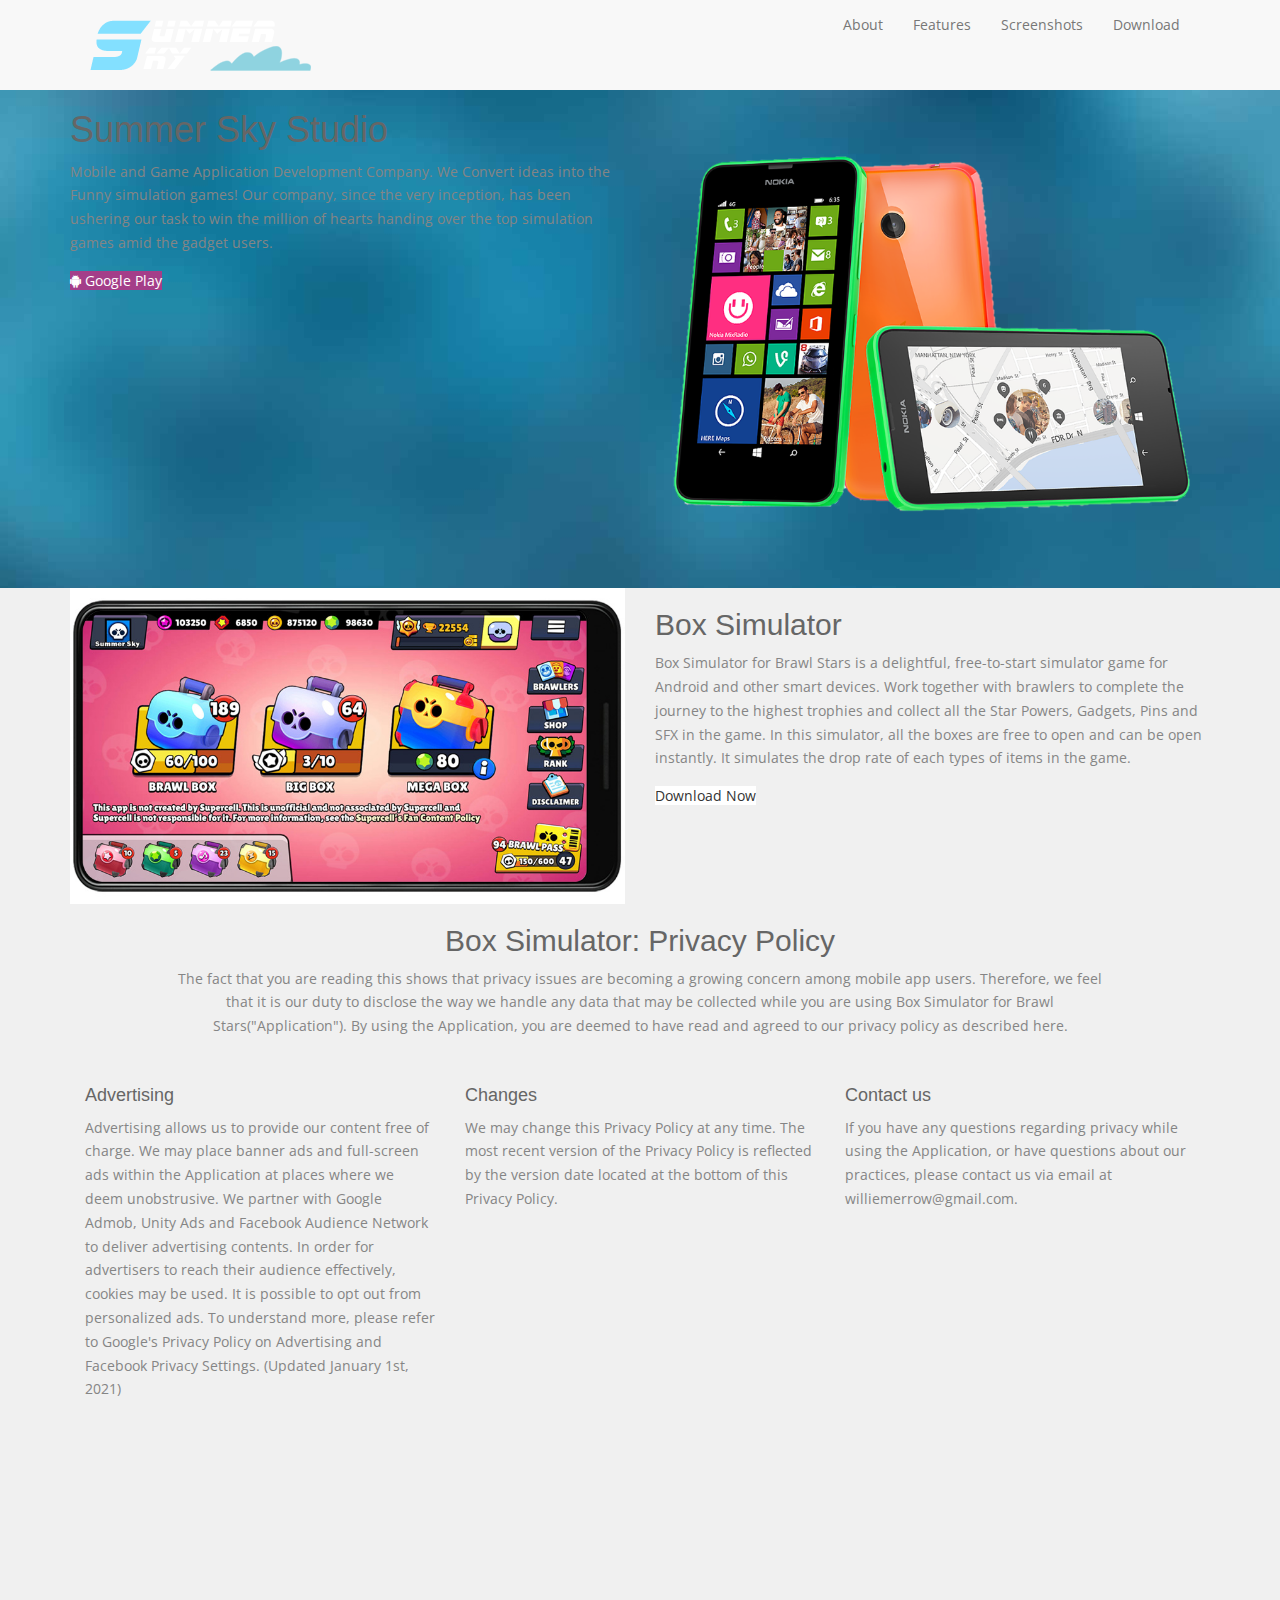
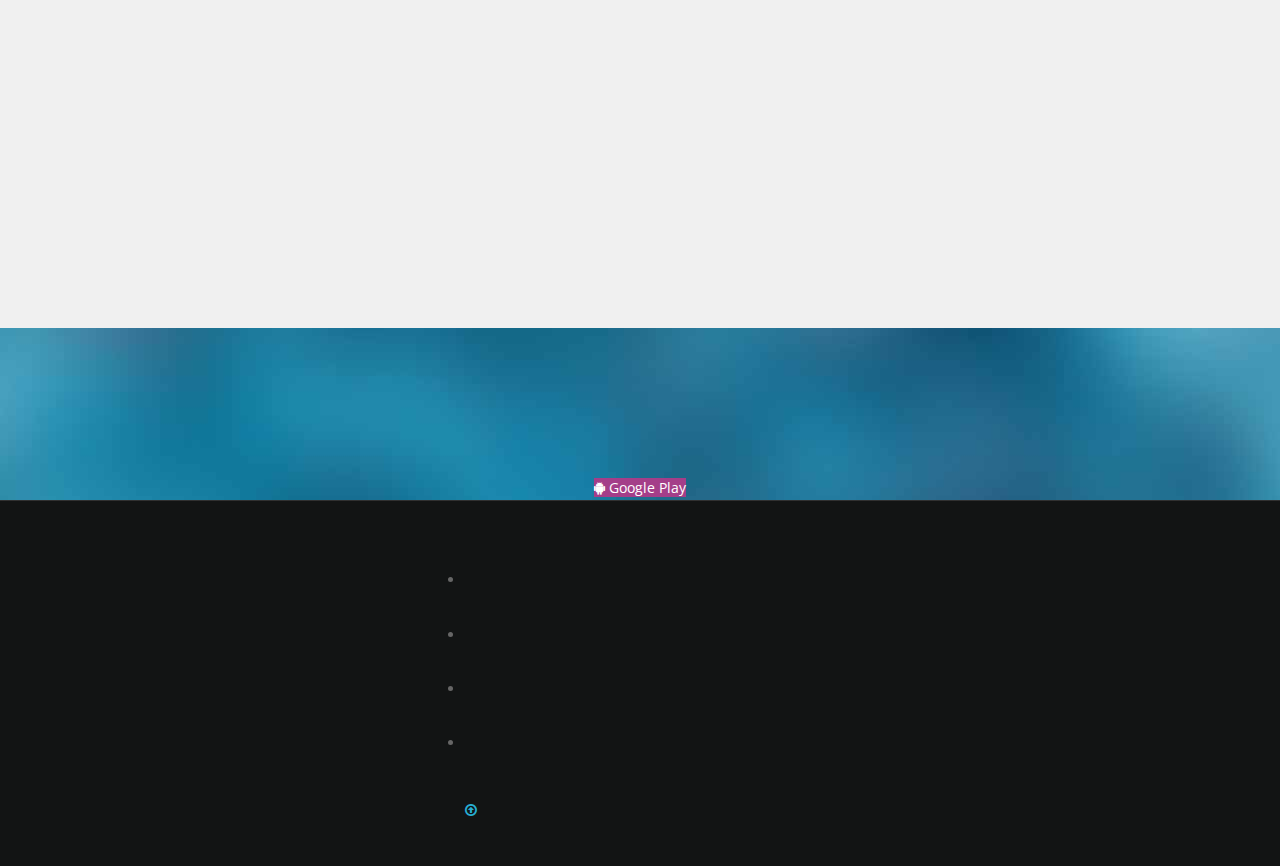
<file: index.html>
<!DOCTYPE html>
<html>
<head>
 
<title>Summer Sky Studio</title>
<meta name="viewport" content="width=device-width, initial-scale=1, maximum-scale=1, user-scalable=no">

<!-- CSS Files -->
<link href="css/bootstrap.min.css" rel="stylesheet" media="screen">
<link href="css/font-awesome.min.css" rel="stylesheet">
<link href="fonts/icon-7-stroke/css/pe-icon-7-stroke.css" rel="stylesheet">
<link href="css/animate.css" rel="stylesheet" media="screen">
<link href="css/owl.theme.css" rel="stylesheet">
<link href="css/owl.carousel.css" rel="stylesheet">
 
<link href="css/styles.css" rel="stylesheet" media="screen">    

<!-- Google Fonts --> 
<link href='http://fonts.googleapis.com/css?family=Open+Sans:400,300,600,700' rel='stylesheet' type='text/css'>
<link href='http://fonts.googleapis.com/css?family=Alegreya+Sans:100,300,400,700' rel='stylesheet' type='text/css'>


<!-- Font Awesome -->
<link href="http://maxcdn.bootstrapcdn.com/font-awesome/4.2.0/css/font-awesome.min.css" rel="stylesheet"> 
</head>
  
<body data-spy="scroll" data-target="#navbar-scroll">
 
 <div id="top"></div>

<!-- NAVIGATION -->
<div id="menu">
	<nav class="navbar-wrapper navbar-default" role="navigation">
		<div class="container">
			  <div class="navbar-header">
				<button type="button" class="navbar-toggle" data-toggle="collapse" data-target=".navbar-themers">
				  <span class="sr-only">Toggle navigation</span>
				  <span class="icon-bar"></span>
				  <span class="icon-bar"></span>
				  <span class="icon-bar"></span>
				</button>
				<a class="navbar-brand site-name" href="#top"><img src="images/logo.png" alt="logo"></a>
			  </div>
	 
			  <div id="navbar-scroll" class="collapse navbar-collapse navbar-themers navbar-right">
				<ul class="nav navbar-nav">
					<li><a href="#intro">About</a></li>
					<li><a href="#feature">Features</a></li>
					<li><a href="#screenshot">Screenshots</a></li>
					<li><a href="#download">Download</a></li>
				</ul>
			  </div>
		</div>
	</nav>
</div>
 
<div class="fullscreen landing parallax banner" style="background-image:url('images/bg.jpg');" data-img-width="2000" data-img-height="1325" data-diff="100">
	
	<div class="overlay">
		<div class="container">
			<div class="row">
				
				
				
				<div class="col-md-6">
				 
						<h1 class="wow fadeInLeft">
						Summer Sky Studio 
						</h1>
 
					<div class="landing-text wow fadeInLeft">
						<p>Mobile and Game Application Development Company. We Convert ideas into the Funny simulation games! Our company, since the very inception, has been ushering our task to win the million of hearts handing over the top simulation games amid the gadget users.</p>
					</div>				  

					<!-- header button -->
					<div class="head-btn wow fadeInLeft">
						<a href="https://play.google.com/store/apps/developer?id=SummerSky+Studio" class="btn-primary play-market">
						<i class="fa fa-android"></i> <span> Google Play</span>
						</a>
					</div>
	
					 				

				</div> 
				
				<!-- phone image -->
				<div class="col-md-6">
				<img src="images/header-phone.png" alt="phone" class="header-phone img-responsive wow fadeInRight">
				</div>
			</div>
		</div> 
	</div> 
</div>
   
<!-- intro section -->
<div id="intro">
		<div class="container">
		<div class="row">
	
	<!-- feature image -->
			<div class="col-md-6 feature-2-pic wow fadeInLeft">
				<img src="images/feature2-image.jpg" alt="image" class="img-responsive">
			</div>	
			
			<!-- feature content -->
			<div class="col-md-6 wow fadeInRight">
				<h2>Box Simulator</h2>
				<p>Box Simulator for Brawl Stars is a delightful, free-to-start simulator game for Android and other smart devices. Work together with brawlers to complete the journey to the highest trophies and collect all the Star Powers, Gadgets, Pins and SFX in the game. In this simulator, all the boxes are free to open and can be open instantly. It simulates the drop rate of each types of items in the game.
				</p>

					<div class="btn-section"><a href="#download" class="btn-default">Download Now</a></div>
		
			</div>
			 			  
		</div>			  
  
	</div>
</div>

<!-- feature section -->
<div id="feature">
	<div class="container">
		<div class="row">
			<div class="col-md-10 col-md-offset-1 col-sm-12 text-center feature-title">

			<!-- feature title -->
				<h2>Box Simulator: Privacy Policy</h2>
				<p>The fact that you are reading this shows that privacy issues are becoming a growing concern among mobile app users. Therefore, we feel that it is our duty to disclose the way we handle any data that may be collected while you are using Box Simulator for Brawl Stars("Application"). By using the Application, you are deemed to have read and agreed to our privacy policy as described here.</p>
			</div>
		</div>
		<div class="row row-feat">
			
			<div class="col-md-12">

				<!-- feature 1 -->
				<div class="col-sm-4 feat-list">
					<i class="fa fa-paint-brush wow fadeInUp"></i>
					<div class="inner">
						<h4>Advertising</h4>
						<p>Advertising allows us to provide our content free of charge. We may place banner ads and full-screen ads within the Application at places where we deem unobstrusive. We partner with Google Admob, Unity Ads and Facebook Audience Network to deliver advertising contents. In order for advertisers to reach their audience effectively, cookies may be used. It is possible to opt out from personalized ads. To understand more, please refer to Google's Privacy Policy on Advertising and Facebook Privacy Settings. (Updated January 1st, 2021)
						</p>
					</div>
				</div>
			
				<!-- feature 2 -->
				<div class="col-sm-4 feat-list">
					<i class="fas fa-envelope-square" data-wow-delay="0.2s"></i>
					<div class="inner">
						<h4>Changes</h4>
						<p>We may change this Privacy Policy at any time. The most recent version of the Privacy Policy is reflected by the version date located at the bottom of this Privacy Policy.</p>
					</div>
				</div>
			
				<!-- feature 3 -->
				<div class="col-sm-4 feat-list"> 
					<i class="fa fa-recycle wow fadeInUp" data-wow-delay="0.4s"></i>
					<div class="inner">
						<h4>Contact us</h4>
						<p>If you have any questions regarding privacy while using the Application, or have questions about our practices, please contact us via email at williemerrow@gmail.com.</p>
					</div>
				</div>
			
				
			</div>
		</div>
	</div>
</div>
<section id="features">
        <div class="container">
            <div class="row">
                <div class="col-md-6 col-sm-6 wow fadeInRight animated" data-wow-delay=".8s" style="visibility: visible; animation-delay: 0.8s; -webkit-animation-delay: 0.8s; animation-name: fadeInRight; -webkit-animation-name: fadeInRight;">
                    <h2 class="title">Our Focused on Feature</h2>

                    <div class="feature-item">

                        <div class="media">
                            <div class="pull-left icon" href="#">
                                <i class="fa fa-paint-brush"></i>
                            </div>
                            <div class="media-body">
                                <h4 class="media-heading">Reliable and Secure Platform</h4>
                                <p>Lorem ipsum dolor sit amet, consectetur adipisici ad minim veniam, quis nostrud exercitation ullamco laboris nisi ut aliquip ex ea com</p>
                            </div>
                        </div>
                    </div>

                    <div class="feature-item">

                        <div class="media">
                            <div class="pull-left icon" href="#">
                                <i class="fa fa-rss"></i>
                            </div>
                            <div class="media-body">
                                <h4 class="media-heading">Everything is perfectly orgainized</h4>
                                <p>Aipisicing elit, sed do eiusmod tempor incididunt ut labore et dolore magna aliqua. Ut enim ad minim veniam, quis nostrud exercitation ullamco laboris nisi</p>
                            </div>
                        </div>
                    </div>

                    <div class="feature-item">

                        <div class="media">
                            <div class="pull-left icon" href="#">
                                <i class="fa fa-recycle"></i>
                            </div>
                            <div class="media-body">
                                <h4 class="media-heading">Rapid customer support</h4>
                                <p>Lorem ipsum dolor sit amet, consectetur adipisicing elit, sed do eiusmod tempor incididunt ut labore et dolore magna aliqua. Ut enim ad</p>
                            </div>
                        </div>
                    </div>
                </div>
                <div class="col-md-6 col-sm-6 wow fadeInLeft animated" data-wow-delay=".8s" style="visibility: visible; animation-delay: 0.8s; -webkit-animation-delay: 0.8s; animation-name: fadeInLeft; -webkit-animation-name: fadeInLeft;">
                    <div class="block">
                        <img class="img-responsive" src="images/featured-app.png" alt="">
                    </div>
                </div>
            </div>
        </div>
    </section> 

<!-- screenshot section -->
<div id="screenshot">
	<div class="container">
		<div class="text-center">
			<h2 class="wow fadeInLeft">Screenshots</h2>
			<div class="title-line wow fadeInRight"></div>
		</div>
		<div class="row screenshots">
			
			<div id="screenshots" class="owl-carousel">

				<!-- screenshot images -->
				<div class="screen wow fadeInUp">
					<a href="images/img1.jpg" data-toggle="lightbox"><img src="images/img1.jpg" alt="Screenshot"></a>
				</div>
				
				<div class="screen wow fadeInUp" data-wow-delay="0.1s">
					<a href="images/img2.jpg" data-toggle="lightbox"><img src="images/img2.jpg" alt="Screenshot"></a>
				</div>
				
				<div class="screen wow fadeInUp" data-wow-delay="0.2s">
					<a href="images/img3.jpg" data-toggle="lightbox"><img src="images/img3.jpg" alt="Screenshot"></a>
				</div>
				
				<div class="screen wow fadeInUp" data-wow-delay="0.3s">
					<a href="images/img4.jpg" data-toggle="lightbox"><img src="images/img4.jpg" alt="Screenshot"></a>
				</div>
				
				<div class="screen wow fadeInUp" data-wow-delay="0.4s">
					<a href="images/img5.jpg" data-toggle="lightbox"><img src="images/img5.jpg" alt="Screenshot"></a>
				</div>
				
				<div class="screen wow fadeInUp" data-wow-delay="0.5s">
					<a href="images/img6.jpg" data-toggle="lightbox"><img src="images/img6.jpg" alt="Screenshot"></a>
				</div>			
				
				<div class="screen wow fadeInUp" data-wow-delay="0.6s">
					<a href="images/img7.jpg" data-toggle="lightbox"><img src="images/img7.jpg" alt="Screenshot"></a>
				</div>

				<div class="screen wow fadeInUp" data-wow-delay="0.7s">
					<a href="images/img8.jpg" data-toggle="lightbox"><img src="images/img8.jpg" alt="Screenshot"></a>
				</div>
			</div>
		</div>
	</div>
</div>

<!-- download section -->
<div id="download">
	<div class="action fullscreen parallax" style="background-image:url('images/bg.jpg');" data-img-width="2000" data-img-height="1334" data-diff="100">
		<div class="overlay downloadSection">
			<div class="container">
				<div class="row">
					<div class="col-md-8 col-md-offset-2 col-sm-12 text-center">
						<h2 class="wow fadeInLeft">Get Your free Download of Juke App today!</h2>
						<p class="download-text wow fadeInRight">Lorem Ipsum is simply dummy text of the printing and typesetting industry. Lorem Ipsum has been the industry's standard dummy text ever since the 1500s, when an unknown printer took a galley of type dummy text of the printing and typesetting industry and scrambled.</p>
						<div class="btn-section">
						
						<a href="https://play.google.com/store/apps/developer?id=SummerSky+Studio" class="btn-primary play-market">
						<i class="fa fa-android"></i> <span> Google Play</span>
						</a>
						
						</div>
					</div>					
				</div>
			</div>
		</div>
	</div>
</div>
  
<!-- footer -->
<footer id="footer">
	<div class="container">
		<div class="col-sm-4 col-sm-offset-4">
			<!-- social links -->
				<div class="social text-center">
					<ul>
						<li><a class="wow fadeInUp" href="https://twitter.com/"><i class="fa fa-twitter"></i></a></li>
						<li><a class="wow fadeInUp" href="https://www.facebook.com/" data-wow-delay="0.2s"><i class="fa fa-facebook"></i></a></li>
						<li><a class="wow fadeInUp" href="https://plus.google.com/" data-wow-delay="0.4s"><i class="fa fa-google-plus"></i></a></li>
						<li><a class="wow fadeInUp" href="https://instagram.com/" data-wow-delay="0.6s"><i class="fa fa-instagram"></i></a></li>
					</ul>
				</div>	
			<div class="text-center wow fadeInUp" style="font-size: 14px;">Copyright Juke 2015 - Template by <a href="http://www.webthemez.com">Webthemez</a></div>
			<a href="#" class="scrollToTop"><i class="fa fa-arrow-circle-o-up"></i></a>
		</div>	
	</div>	
</footer>
	
	<!-- javascript files -->
    <script src="js/jquery.js"></script>
    <script src="js/bootstrap.min.js"></script>
    <script src="js/custom.js"></script>
    <script src="js/jquery.sticky.js"></script>
	<script src="js/wow.min.js"></script>
	<script src="js/owl.carousel.min.js"></script>
	<script src="js/ekko-lightbox-min.js"></script>
	<script type="text/javascript">
	$(document).delegate('*[data-toggle="lightbox"]', 'click', function(event) { event.preventDefault(); $(this).ekkoLightbox(); }); 
	</script>
	<script>
		new WOW().init();
	</script>
  </body>
</html>
</file>
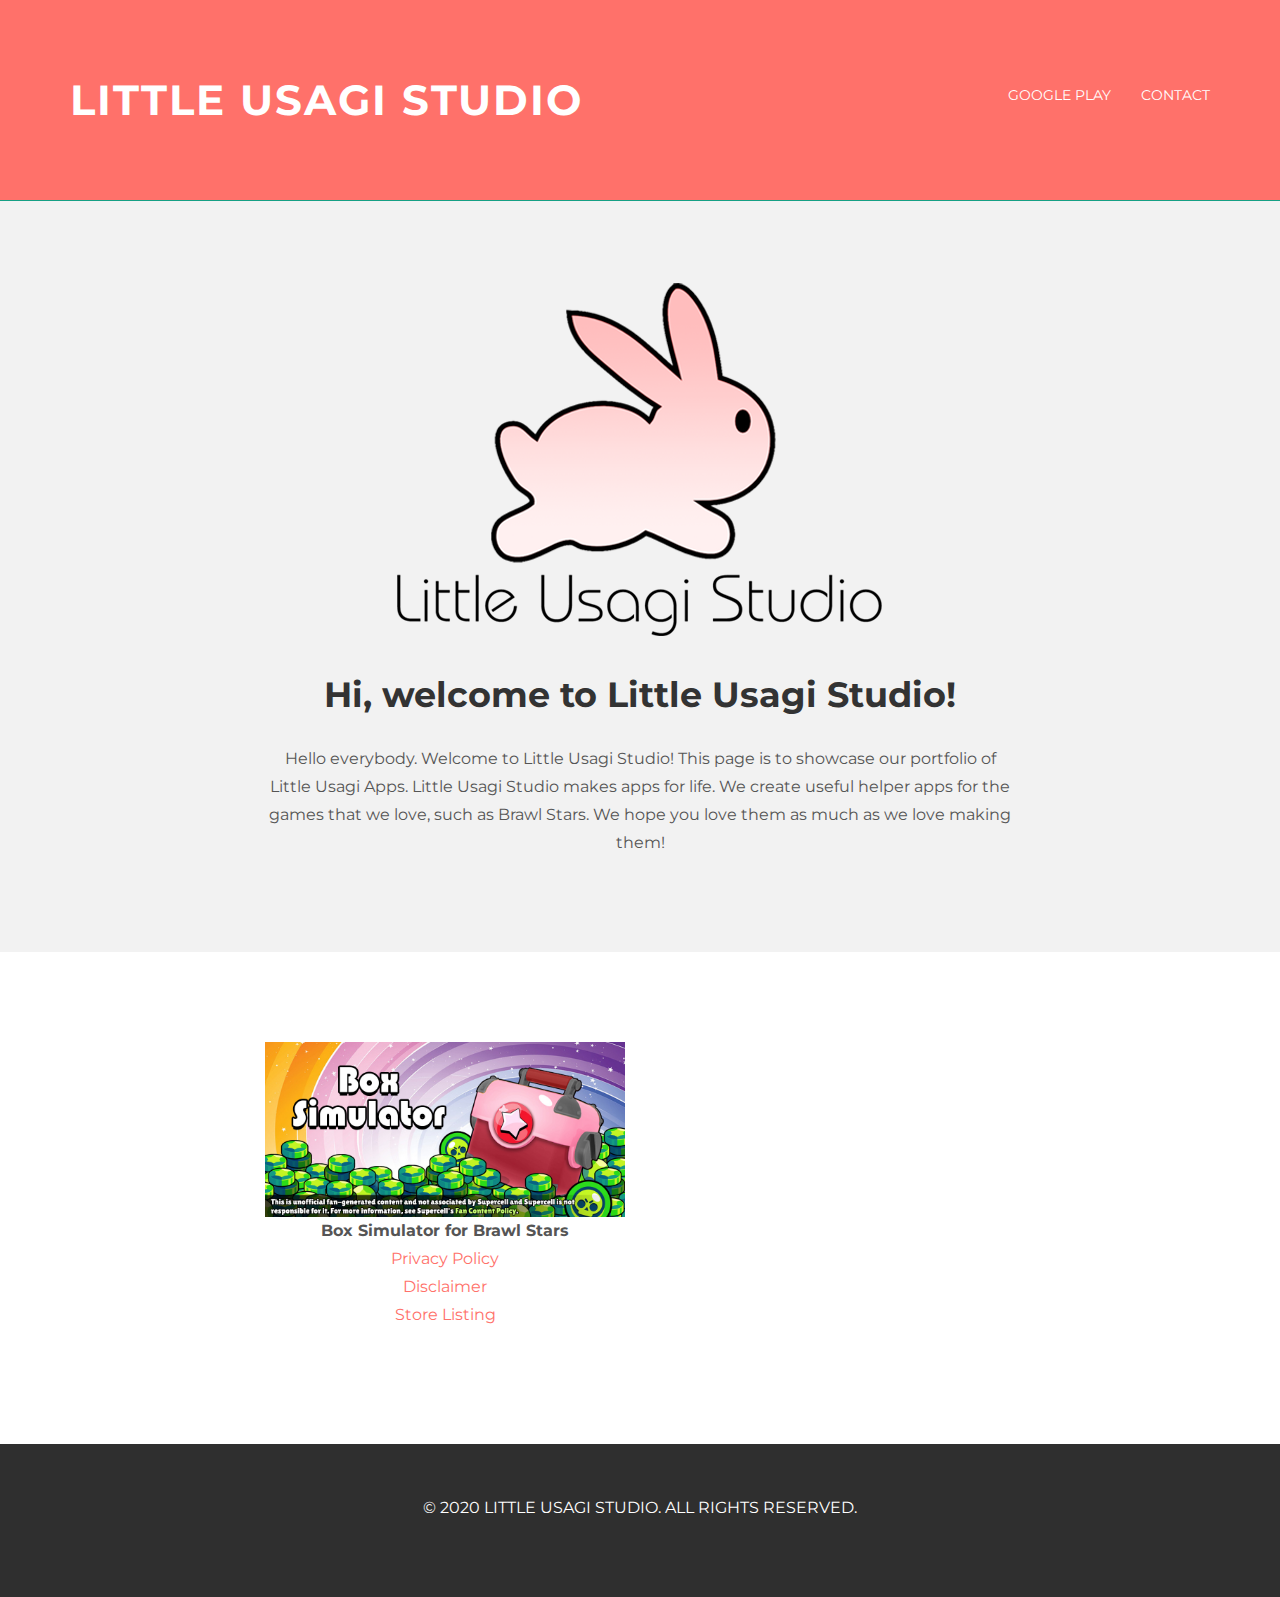
<file: old/index.html>
<!DOCTYPE html>
<html lang="en">
  <head>
    <meta charset="utf-8">
    <meta http-equiv="X-UA-Compatible" content="IE=edge">
    
    <meta name="viewport" content="width=device-width, initial-scale=1.0">
    <meta name="description" content="">
    <meta name="author" content="">
    <link rel="shortcut icon" href="../../docs-assets/ico/favicon.png">

    <title>Little Usagi Studio</title>
 
    <!-- Bootstrap core CSS -->
    <link href="assets/css/bootstrap.css" rel="stylesheet">
  
 
    <!-- Custom styles for this template -->
    <link href="assets/css/main.css" rel="stylesheet">

    <script src="https://code.jquery.com/jquery-1.10.2.min.js"></script>
    <script src="assets/js/hover.zoom.js"></script>
    <script src="assets/js/hover.zoom.conf.js"></script>

    <!-- HTML5 shim and Respond.js IE8 support of HTML5 elements and media queries -->
    <!--[if lt IE 9]>
      <script src="https://oss.maxcdn.com/libs/html5shiv/3.7.0/html5shiv.js"></script>
      <script src="https://oss.maxcdn.com/libs/respond.js/1.3.0/respond.min.js"></script>
    <![endif]-->
  </head>

  <body>

    <!-- Static navbar -->
    <div class="navbar navbar-inverse navbar-static-top">
      <div class="container">
        <div class="navbar-header">
          <button type="button" class="navbar-toggle" data-toggle="collapse" data-target=".navbar-collapse">
            <span class="icon-bar"></span>
            <span class="icon-bar"></span>
            <span class="icon-bar"></span>
          </button>
          <a class="navbar-brand" href="index.html">Little Usagi Studio</a>
        </div>
        <div class="navbar-collapse collapse">
          <ul class="nav navbar-nav navbar-right">
            <li><a href="https://play.google.com/store/apps/developer?id=LittleUsagi+Studio">Google Play</a></li>
            <li><a href="mailto:williemerrow@gmail.com">Contact</a></li>
          </ul>
        </div><!--/.nav-collapse -->
      </div>
    </div>

	<!-- +++++ Welcome Section +++++ -->
	<div id="ww">
	    <div class="container">
			<div class="row">
				<div class="col-lg-8 col-lg-offset-2 centered">
					<img src="assets/img/user.png" alt="Stanley">
					<h1>Hi, welcome to Little Usagi Studio!</h1>
					<p>Hello everybody. Welcome to Little Usagi Studio! This page is to showcase our portfolio of Little Usagi Apps. Little Usagi Studio makes apps for life. We create useful helper apps for the games that we love, such as Brawl Stars. We hope you love them as much as we love making them! </p>
				
				</div><!-- /col-lg-8 -->
			</div><!-- /row -->
	    </div> <!-- /container -->
	</div><!-- /ww -->
	
	
	<!-- +++++ Projects Section +++++ -->
	
	<div class="container pt">

<div class="row mt centered">	
			<div class="col-lg-4 col-lg-offset-2">
				<a class="zoom green" href="https://play.google.com/store/apps/details?id=com.littleusagi.superboxsim"><img class="img-responsive" src="assets/img/portfolio/Poster_BoxSim_English.jpg" alt="Box Simulator for Brawl Stars" /></a>
				<p><strong>Box Simulator for Brawl Stars</strong><br/>
					<a href="privacy_super_boxsim.html">Privacy Policy</a><br/>
					<a href="disclaimer_brawl_stars.html">Disclaimer</a><br/>
					<a href="https://play.google.com/store/apps/details?id=com.littleusagi.superboxsim">Store Listing</a>
				</p>
			</div>
			
</div><!-- /row -->
	</div><!-- /container -->
	
	
	<!-- +++++ Footer Section +++++ -->
	
	<div id="footer">
		<div class="container">
			<div class="row centered">
				<div class="col-lg-12">
					<p>© 2020 LITTLE USAGI STUDIO. ALL RIGHTS RESERVED.</p>
				</div><!-- /col-lg-4 -->
			
			</div>
		
		</div>
	</div>
	

    <!-- Bootstrap core JavaScript
    ================================================== -->
    <!-- Placed at the end of the document so the pages load faster -->
    <script src="assets/js/bootstrap.min.js"></script>
  </body>
</html>
</file>
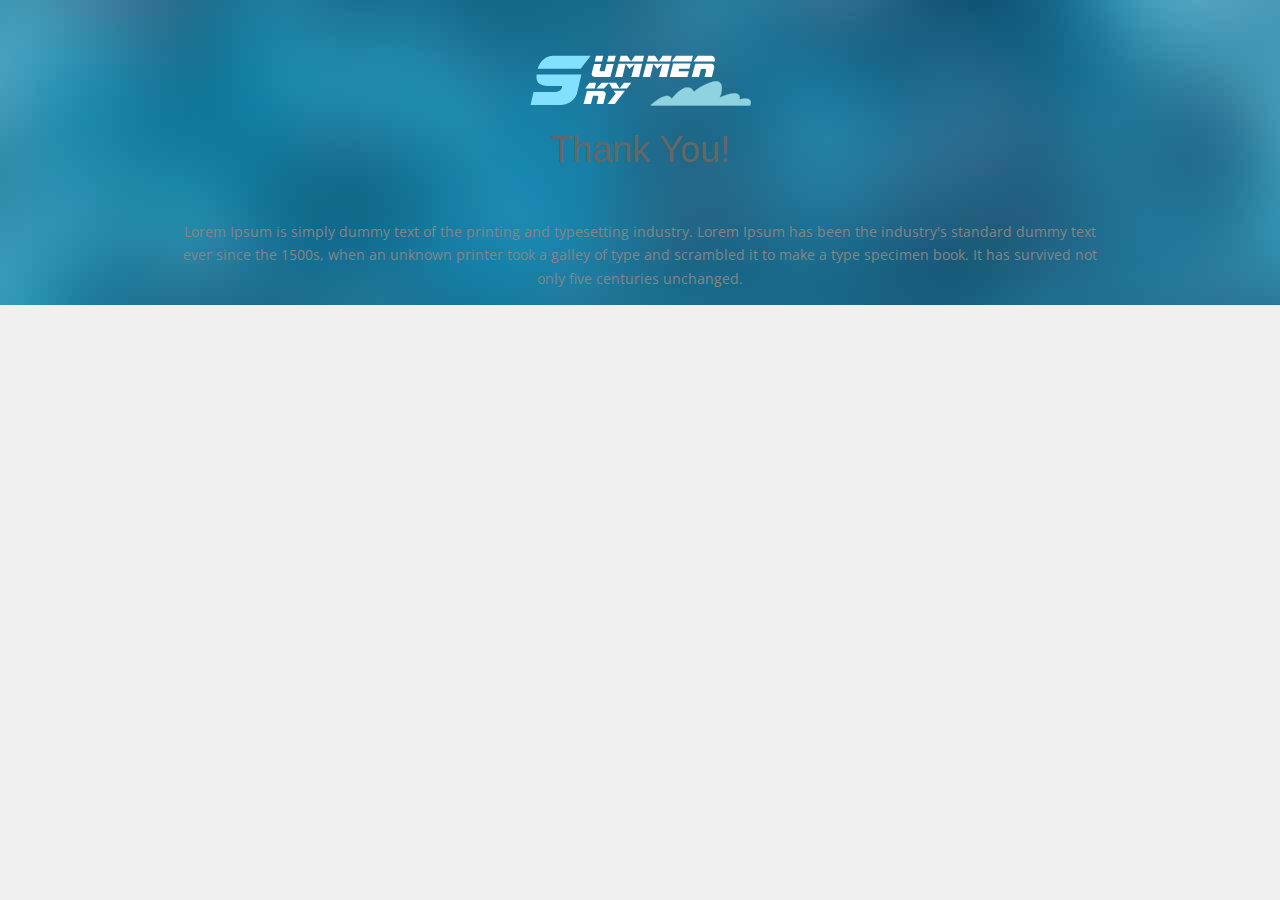
<file: contactthanks.html>
<!DOCTYPE html>
<html>
<head>
 
<title>Thank You</title>
<meta name="viewport" content="width=device-width, initial-scale=1, maximum-scale=1, user-scalable=no">

<!-- CSS Files -->
<link href="css/bootstrap.min.css" rel="stylesheet" media="screen">
<link href="css/font-awesome.min.css" rel="stylesheet"> 

<!-- Colors -->
<link href="css/styles.css" rel="stylesheet" media="screen"> 

<!-- Google Fonts --> 
<link href='http://fonts.googleapis.com/css?family=Open+Sans:400,300,600,700' rel='stylesheet' type='text/css'> 

</head>
  
<body>
 
<div id="top"></div>

<!-- /.parallax full screen background image -->
<div class="fullscreen landing parallax" style="background-image:url('images/bg.jpg');" data-img-width="2000" data-img-height="1333" data-diff="100">
	
	<div class="overlay">
		<div class="container">
			<div class="col-md-10 col-md-offset-1 text-center">
			
				<!-- /.logo -->
				<div class="logo wow fadeInDown" style="margin-top: 50px"> <a href=""><img src="images/logo.png" alt="logo"></a></div>

				<!-- /.main title -->
					<h1 class="wow fadeInUp" style="margin-bottom: 50px">
					Thank You!
					</h1>
					<p>Lorem Ipsum is simply dummy text of the printing and typesetting industry. Lorem Ipsum has been the industry's standard dummy text ever since the 1500s, when an unknown printer took a galley of type and scrambled it to make a type specimen book. It has survived not only five centuries unchanged.  
				</p>
<p></p><p></p>
			</div>
		</div> 
	</div> 
</div>
 
  
	
	<!-- /.javascript files -->
    <script src="js/jquery.js"></script>
    <script src="js/bootstrap.min.js"></script>
    <script src="js/custom.js"></script>
	<script src="js/wow.min.js"></script>
	<script>
		new WOW().init();
	</script>
</body>
</html>
</file>
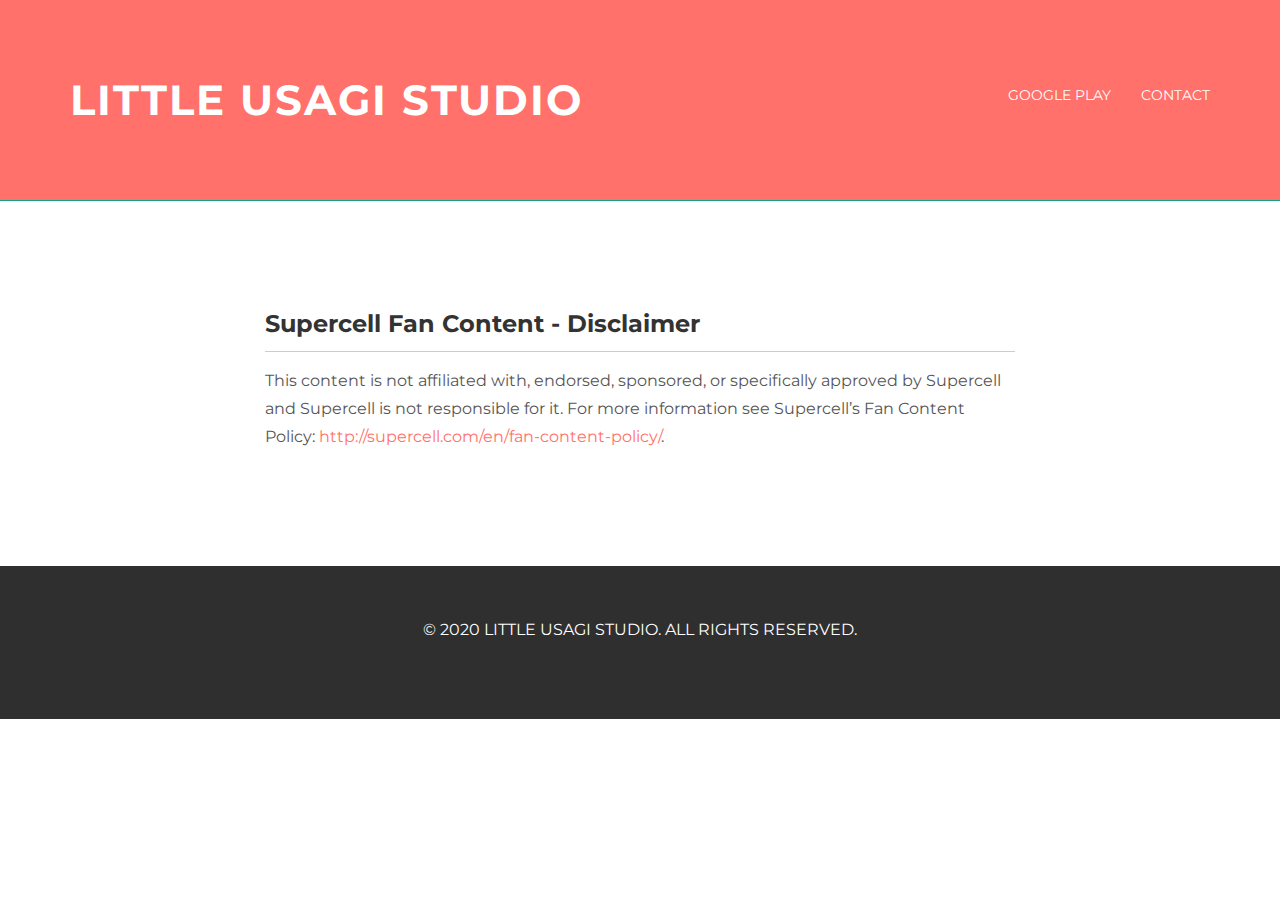
<file: disclaimer_brawl_stars.html>
﻿<!DOCTYPE html>
<html lang="en">
  <head>
    <meta charset="utf-8">
    <meta http-equiv="X-UA-Compatible" content="IE=edge">
    <meta name="viewport" content="width=device-width, initial-scale=1.0">
    <meta name="description" content="">
    <meta name="author" content="">
    <link rel="shortcut icon" href="../../docs-assets/ico/favicon.png">

    <title>Little Usagi Studio</title>

    <!-- Bootstrap core CSS -->
    <link href="assets/css/bootstrap.css" rel="stylesheet">


    <!-- Custom styles for this template -->
    <link href="assets/css/main.css" rel="stylesheet">

    <script src="https://code.jquery.com/jquery-1.10.2.min.js"></script>
    <script src="assets/js/hover.zoom.js"></script>
    <script src="assets/js/hover.zoom.conf.js"></script>

    <!-- HTML5 shim and Respond.js IE8 support of HTML5 elements and media queries -->
    <!--[if lt IE 9]>
      <script src="https://oss.maxcdn.com/libs/html5shiv/3.7.0/html5shiv.js"></script>
      <script src="https://oss.maxcdn.com/libs/respond.js/1.3.0/respond.min.js"></script>
    <![endif]-->
  </head>

  <body>

    <!-- Static navbar -->
    <div class="navbar navbar-inverse navbar-static-top">
      <div class="container">
        <div class="navbar-header">
          <button type="button" class="navbar-toggle" data-toggle="collapse" data-target=".navbar-collapse">
            <span class="icon-bar"></span>
            <span class="icon-bar"></span>
            <span class="icon-bar"></span>
          </button>
          <a class="navbar-brand" href="index.html">Little Usagi Studio</a>
        </div>
        <div class="navbar-collapse collapse">
          <ul class="nav navbar-nav navbar-right">
            <li><a href="https://play.google.com/store/apps/developer?id=LittleUsagi+Studio">Google Play</a></li>
            <li><a href="mailto:williemerrow@gmail.com">Contact</a></li>
          </ul>
        </div><!--/.nav-collapse -->
      </div>
    </div>
	
	
	<!-- +++++ Projects Section +++++ -->
	
	<div class="container pt">
		<div class="row mt">
			<div class="col-lg-8 col-lg-offset-2">
				<h3>Supercell Fan Content - Disclaimer</h3>
				<hr>
				<p>This content is not affiliated with, endorsed, sponsored, or specifically approved by Supercell and Supercell is not responsible for it. For more information see Supercell’s Fan Content Policy: <a href="http://supercell.com/en/fan-content-policy/">http://supercell.com/en/fan-content-policy/</a>.</p> 
			</div>
		</div>
	</div><!-- /container -->
	
	
	<!-- +++++ Footer Section +++++ -->
	
	<div id="footer">
		<div class="container">
			<div class="row centered">
				<div class="col-lg-12">
					<p>© 2020 LITTLE USAGI STUDIO. ALL RIGHTS RESERVED.</p>
				</div><!-- /col-lg-4 -->
			
			</div>
		
		</div>
	</div>
	

    <!-- Bootstrap core JavaScript
    ================================================== -->
    <!-- Placed at the end of the document so the pages load faster -->
    <script src="assets/js/bootstrap.min.js"></script>
  </body>
</html>
</file>
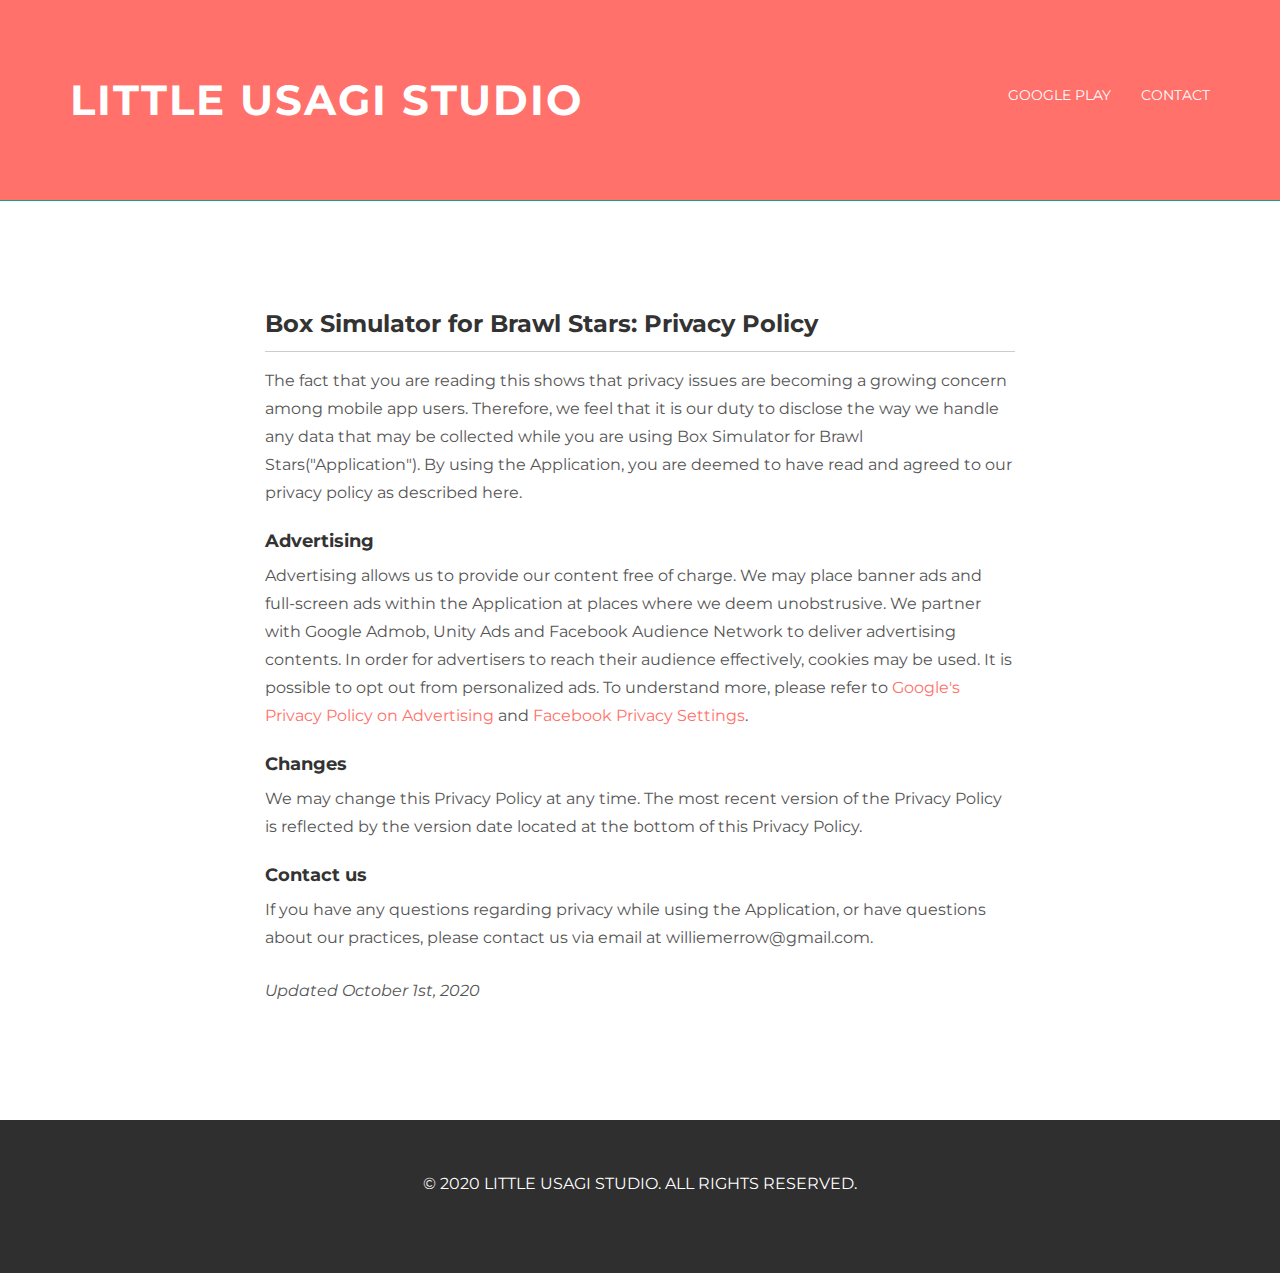
<file: privacy_super_boxsim.html>
<!DOCTYPE html>
<html lang="en">
  <head> 
    <meta charset="utf-8">
    <meta http-equiv="X-UA-Compatible" content="IE=edge">
    <meta name="viewport" content="width=device-width, initial-scale=1.0">
    <meta name="description" content="">
    <meta name="author" content="">
    <link rel="shortcut icon" href="../../docs-assets/ico/favicon.png">

    <title>Little Usagi Studio</title>

    <!-- Bootstrap core CSS -->
    <link href="assets/css/bootstrap.css" rel="stylesheet">
  

    <!-- Custom styles for this template -->
    <link href="assets/css/main.css" rel="stylesheet">

    <script src="https://code.jquery.com/jquery-1.10.2.min.js"></script>
    <script src="assets/js/hover.zoom.js"></script>
    <script src="assets/js/hover.zoom.conf.js"></script>

    <!-- HTML5 shim and Respond.js IE8 support of HTML5 elements and media queries -->
    <!--[if lt IE 9]>
      <script src="https://oss.maxcdn.com/libs/html5shiv/3.7.0/html5shiv.js"></script>
      <script src="https://oss.maxcdn.com/libs/respond.js/1.3.0/respond.min.js"></script>
    <![endif]-->
  </head>

  <body>

    <!-- Static navbar -->
    <div class="navbar navbar-inverse navbar-static-top">
      <div class="container">
        <div class="navbar-header">
          <button type="button" class="navbar-toggle" data-toggle="collapse" data-target=".navbar-collapse">
            <span class="icon-bar"></span>
            <span class="icon-bar"></span>
            <span class="icon-bar"></span>
          </button>
          <a class="navbar-brand" href="index.html">Little Usagi Studio</a>
        </div>
       <div class="navbar-collapse collapse">
          <ul class="nav navbar-nav navbar-right">
            <li><a href="https://play.google.com/store/apps/developer?id=LittleUsagi+Studio">Google Play</a></li>
            <li><a href="mailto:williemerrow@gmail.com">Contact</a></li>
          </ul>
        </div><!--/.nav-collapse -->
      </div>
    </div>
	
	
	<!-- +++++ Projects Section +++++ -->
	
	<div class="container pt">
		<div class="row mt">
			<div class="col-lg-8 col-lg-offset-2">
				<h3>Box Simulator for Brawl Stars: Privacy Policy</h3>
				<hr>
				<p>The fact that you are reading this shows that privacy issues are becoming a growing concern among mobile app users. Therefore, we feel that it is our duty to disclose the way we handle any data that may be collected while you are using Box Simulator for Brawl Stars("Application"). By using the Application, you are deemed to have read and agreed to our privacy policy as described here.</p>
				
				<h4>Advertising</h4>
				<p>Advertising allows us to provide our content free of charge. We may place banner ads and full-screen ads within the Application at places where we deem unobstrusive. We partner with Google Admob, Unity Ads and Facebook Audience Network to deliver advertising contents. In order for advertisers to reach their audience effectively, cookies may be used. It is possible to opt out from personalized ads. To understand more, please refer to <a href="https://www.google.com/policies/technologies/ads/">Google's Privacy Policy on Advertising</a> and <a href="https://www.facebook.com/about/basics/facebook-and-advertising">Facebook Privacy Settings</a>.</p>
				
				<h4>Changes</h4>
				<p>We may change this Privacy Policy at any time. The most recent version of the Privacy Policy is reflected by the version date located at the bottom of this Privacy Policy.</p>
				
				<h4>Contact us</h4>
				<p>If you have any questions regarding privacy while using the Application, or have questions about our practices, please contact us via email at williemerrow@gmail.com.</p>
				
				<p><i>Updated October 1st, 2020</i></p>
			</div>
		</div>
	</div><!-- /container -->
	
	
	<!-- +++++ Footer Section +++++ -->
	
	<div id="footer">
		<div class="container">
			<div class="row centered">
				<div class="col-lg-12">
					<p>© 2020 LITTLE USAGI STUDIO. ALL RIGHTS RESERVED.</p>
				</div><!-- /col-lg-4 -->
			
			</div>
		
		</div>
	</div>
	

    <!-- Bootstrap core JavaScript
    ================================================== -->
    <!-- Placed at the end of the document so the pages load faster -->
    <script src="assets/js/bootstrap.min.js"></script>
  </body>
</html>
</file>
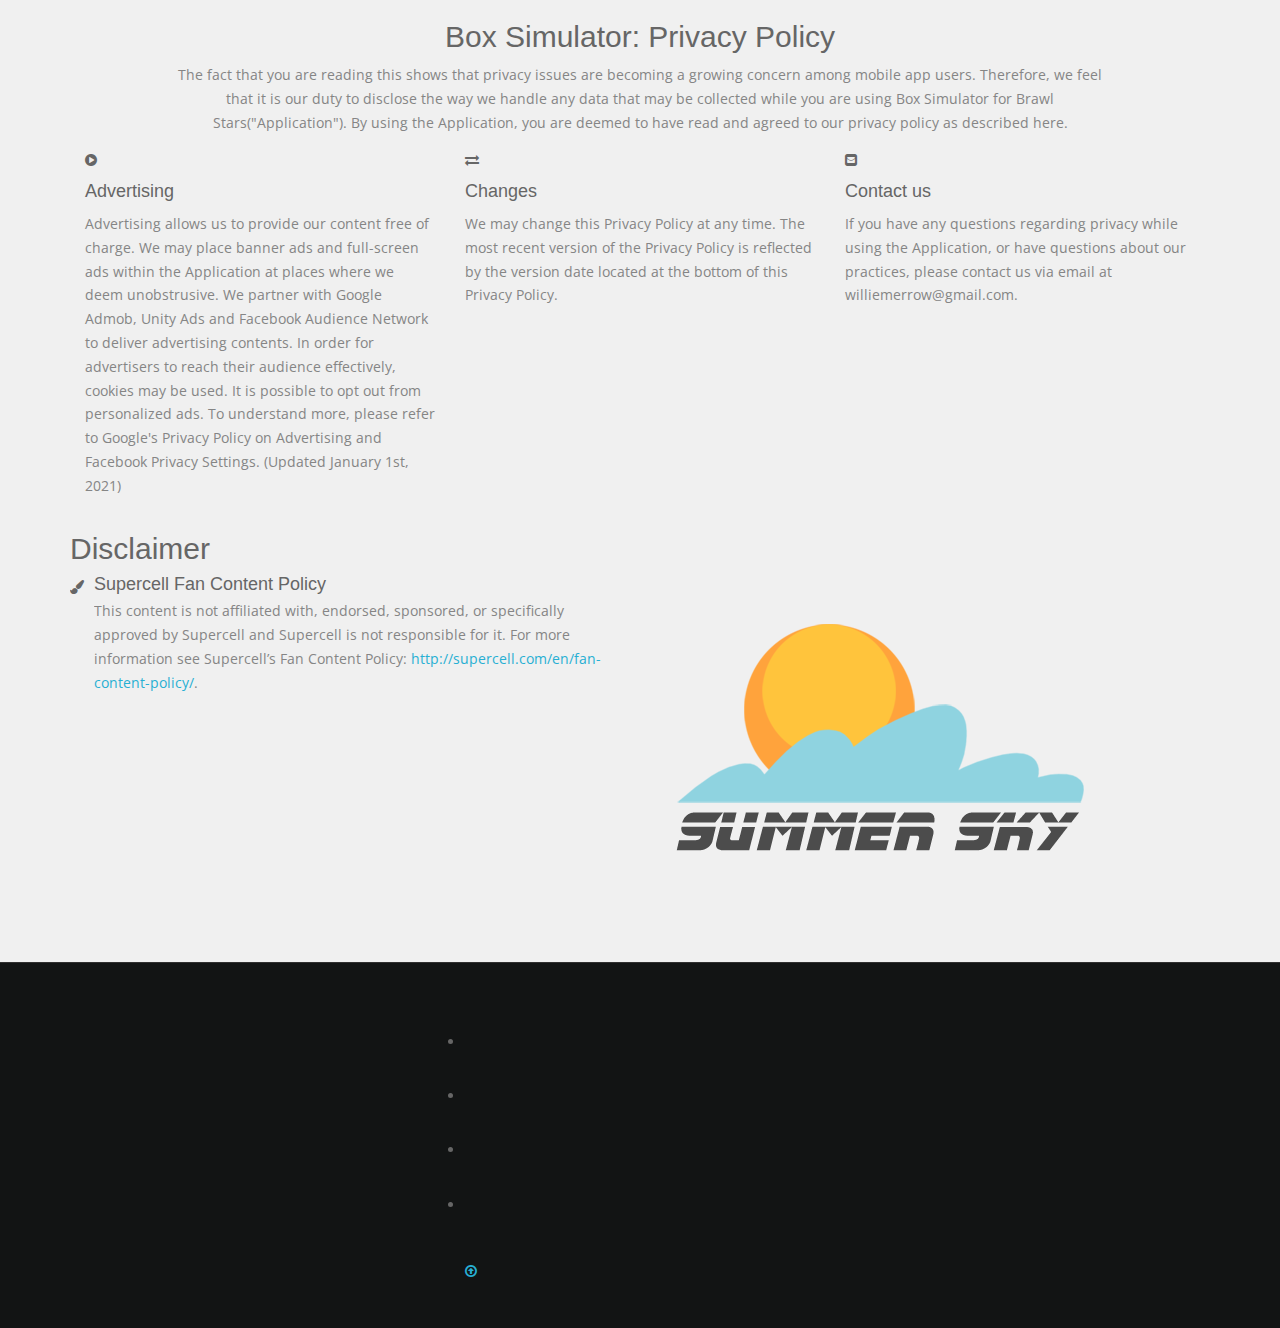
<file: privacypolicy.html>
<!DOCTYPE html>
<html>
<head>
 
<title>Summer Sky Studio - Privacy Policy</title>
<meta name="viewport" content="width=device-width, initial-scale=1, maximum-scale=1, user-scalable=no">

<!-- CSS Files -->
<link href="css/bootstrap.min.css" rel="stylesheet" media="screen">
<link href="css/font-awesome.min.css" rel="stylesheet">
<link href="fonts/icon-7-stroke/css/pe-icon-7-stroke.css" rel="stylesheet">
<link href="css/animate.css" rel="stylesheet" media="screen">
<link href="css/owl.theme.css" rel="stylesheet">
<link href="css/owl.carousel.css" rel="stylesheet">
 
<link href="css/styles.css" rel="stylesheet" media="screen">    

<!-- Google Fonts --> 
<link href='http://fonts.googleapis.com/css?family=Open+Sans:400,300,600,700' rel='stylesheet' type='text/css'>
<link href='http://fonts.googleapis.com/css?family=Alegreya+Sans:100,300,400,700' rel='stylesheet' type='text/css'>


<!-- Font Awesome -->
<link href="http://maxcdn.bootstrapcdn.com/font-awesome/4.2.0/css/font-awesome.min.css" rel="stylesheet"> 
</head>
  
<body data-spy="scroll" data-target="#navbar-scroll">
 
 <div id="top"></div>

<!-- feature section -->
<div id="feature">
	<div class="container">
		<div class="row">
			<div class="col-md-10 col-md-offset-1 col-sm-12 text-center feature-title">

			<!-- feature title -->
				<h2>Box Simulator: Privacy Policy</h2>
				<p>The fact that you are reading this shows that privacy issues are becoming a growing concern among mobile app users. Therefore, we feel that it is our duty to disclose the way we handle any data that may be collected while you are using Box Simulator for Brawl Stars("Application"). By using the Application, you are deemed to have read and agreed to our privacy policy as described here.</p>
			</div>
		</div>
		<div class="row row-feat">
			
			<div class="col-md-12">

				<!-- feature 1 -->
				<div class="col-sm-4 feat-list">
					<i class="fa fa-play-circle" data-wow-delay="0s"></i>
					<div class="inner">
						<h4>Advertising</h4>
						<p>Advertising allows us to provide our content free of charge. We may place banner ads and full-screen ads within the Application at places where we deem unobstrusive. We partner with Google Admob, Unity Ads and Facebook Audience Network to deliver advertising contents. In order for advertisers to reach their audience effectively, cookies may be used. It is possible to opt out from personalized ads. To understand more, please refer to Google's Privacy Policy on Advertising and Facebook Privacy Settings. (Updated January 1st, 2021)
						</p>
					</div>
				</div>
			
				<!-- feature 2 -->
				<div class="col-sm-4 feat-list">
					<i class="fa fa-exchange" data-wow-delay="0.2s"></i>
					<div class="inner">
						<h4>Changes</h4>
						<p>We may change this Privacy Policy at any time. The most recent version of the Privacy Policy is reflected by the version date located at the bottom of this Privacy Policy.</p>
					</div>
				</div>
			
				<!-- feature 3 -->
				<div class="col-sm-4 feat-list"> 
					<i class="fa fa-envelope-square" data-wow-delay="0.4s"></i>
					<div class="inner">
						<h4>Contact us</h4>
						<p>If you have any questions regarding privacy while using the Application, or have questions about our practices, please contact us via email at williemerrow@gmail.com.</p>
					</div>
				</div>
			
				
			</div>
		</div>
	</div>
</div>

<section id="features">
        <div class="container">
            <div class="row">
                <div class="col-md-6 col-sm-6 wow fadeInRight animated" data-wow-delay=".8s" style="visibility: visible; animation-delay: 0.8s; -webkit-animation-delay: 0.8s; animation-name: fadeInRight; -webkit-animation-name: fadeInRight;">
                    <h2 class="title">Disclaimer</h2>

                    <div class="feature-item">

                        <div class="media">
                            <div class="pull-left icon" href="#">
                                <i class="fa fa-paint-brush"></i>
                            </div>
                            <div class="media-body">
                                <h4 class="media-heading">Supercell Fan Content Policy</h4>
                                <p>This content is not affiliated with, endorsed, sponsored, or specifically approved by Supercell and Supercell is not responsible for it. For more information see Supercell’s Fan Content Policy: <a href="http://supercell.com/en/fan-content-policy/">http://supercell.com/en/fan-content-policy/</a>.</p>
                            </div>
                        </div>
                    </div>

                
                </div>
                <div class="col-md-6 col-sm-6 wow fadeInLeft animated" data-wow-delay=".8s" style="visibility: visible; animation-delay: 0.8s; -webkit-animation-delay: 0.8s; animation-name: fadeInLeft; -webkit-animation-name: fadeInLeft;">
                    <div class="block">
                        <img class="img-responsive" src="images/featured-app.png" alt="">
                    </div>
                </div>
            </div>
        </div>
    </section> 
  
<!-- footer -->
<footer id="footer">
	<div class="container">
		<div class="col-sm-4 col-sm-offset-4">
			<!-- social links -->
				<div class="social text-center">
					<ul>
						<li><a class="wow fadeInUp" href="https://twitter.com/"><i class="fa fa-twitter"></i></a></li>
						<li><a class="wow fadeInUp" href="https://www.facebook.com/" data-wow-delay="0.2s"><i class="fa fa-facebook"></i></a></li>
						<li><a class="wow fadeInUp" href="https://plus.google.com/" data-wow-delay="0.4s"><i class="fa fa-google-plus"></i></a></li>
						<li><a class="wow fadeInUp" href="https://instagram.com/" data-wow-delay="0.6s"><i class="fa fa-instagram"></i></a></li>
					</ul>
				</div>	
			<div class="text-center wow fadeInUp" style="font-size: 14px;">Copyright <a href="https://play.google.com/store/apps/developer?id=SummerSky+Studio">Summer Sky Studio 2020</a></div>
			<a href="#" class="scrollToTop"><i class="fa fa-arrow-circle-o-up"></i></a>
		</div>	
	</div>	
</footer>
	
	<!-- javascript files -->
    <script src="js/jquery.js"></script>
    <script src="js/bootstrap.min.js"></script>
    <script src="js/custom.js"></script>
    <script src="js/jquery.sticky.js"></script>
	<script src="js/wow.min.js"></script>
	<script src="js/owl.carousel.min.js"></script>
	<script src="js/ekko-lightbox-min.js"></script>
	<script type="text/javascript">
	$(document).delegate('*[data-toggle="lightbox"]', 'click', function(event) { event.preventDefault(); $(this).ekkoLightbox(); }); 
	</script>
	<script>
		new WOW().init();
	</script>
  </body>
</html>
</file>
<file: fonts/icon-7-stroke/css/pe-icon-7-stroke.css>
@font-face {
	font-family: 'Pe-icon-7-stroke';
	src:url('../fonts/Pe-icon-7-stroke.eot?-2irksn');
	src:url('../fonts/Pe-icon-7-stroke.eot?#iefix-2irksn') format('embedded-opentype'),
		url('../fonts/Pe-icon-7-stroke.woff?-2irksn') format('woff'),
		url('../fonts/Pe-icon-7-stroke.ttf?-2irksn') format('truetype'),
		url('../fonts/Pe-icon-7-stroke.svg?-2irksn#Pe-icon-7-stroke') format('svg');
	font-weight: normal;
	font-style: normal;
}

[class^="pe-7s-"], [class*=" pe-7s-"] {
	display: inline-block;
	font-family: 'Pe-icon-7-stroke';
	speak: none;
	font-style: normal;
	font-weight: normal;
	font-variant: normal;
	text-transform: none;
	line-height: 1;

	/* Better Font Rendering =========== */
	-webkit-font-smoothing: antialiased;
	-moz-osx-font-smoothing: grayscale;
}

.pe-7s-cloud-upload:before {
	content: "\e68a";
}
.pe-7s-cash:before {
	content: "\e68c";
}
.pe-7s-close:before {
	content: "\e680";
}
.pe-7s-bluetooth:before {
	content: "\e68d";
}
.pe-7s-cloud-download:before {
	content: "\e68b";
}
.pe-7s-way:before {
	content: "\e68e";
}
.pe-7s-close-circle:before {
	content: "\e681";
}
.pe-7s-id:before {
	content: "\e68f";
}
.pe-7s-angle-up:before {
	content: "\e682";
}
.pe-7s-wristwatch:before {
	content: "\e690";
}
.pe-7s-angle-up-circle:before {
	content: "\e683";
}
.pe-7s-world:before {
	content: "\e691";
}
.pe-7s-angle-right:before {
	content: "\e684";
}
.pe-7s-volume:before {
	content: "\e692";
}
.pe-7s-angle-right-circle:before {
	content: "\e685";
}
.pe-7s-users:before {
	content: "\e693";
}
.pe-7s-angle-left:before {
	content: "\e686";
}
.pe-7s-user-female:before {
	content: "\e694";
}
.pe-7s-angle-left-circle:before {
	content: "\e687";
}
.pe-7s-up-arrow:before {
	content: "\e695";
}
.pe-7s-angle-down:before {
	content: "\e688";
}
.pe-7s-switch:before {
	content: "\e696";
}
.pe-7s-angle-down-circle:before {
	content: "\e689";
}
.pe-7s-scissors:before {
	content: "\e697";
}
.pe-7s-wallet:before {
	content: "\e600";
}
.pe-7s-safe:before {
	content: "\e698";
}
.pe-7s-volume2:before {
	content: "\e601";
}
.pe-7s-volume1:before {
	content: "\e602";
}
.pe-7s-voicemail:before {
	content: "\e603";
}
.pe-7s-video:before {
	content: "\e604";
}
.pe-7s-user:before {
	content: "\e605";
}
.pe-7s-upload:before {
	content: "\e606";
}
.pe-7s-unlock:before {
	content: "\e607";
}
.pe-7s-umbrella:before {
	content: "\e608";
}
.pe-7s-trash:before {
	content: "\e609";
}
.pe-7s-tools:before {
	content: "\e60a";
}
.pe-7s-timer:before {
	content: "\e60b";
}
.pe-7s-ticket:before {
	content: "\e60c";
}
.pe-7s-target:before {
	content: "\e60d";
}
.pe-7s-sun:before {
	content: "\e60e";
}
.pe-7s-study:before {
	content: "\e60f";
}
.pe-7s-stopwatch:before {
	content: "\e610";
}
.pe-7s-star:before {
	content: "\e611";
}
.pe-7s-speaker:before {
	content: "\e612";
}
.pe-7s-signal:before {
	content: "\e613";
}
.pe-7s-shuffle:before {
	content: "\e614";
}
.pe-7s-shopbag:before {
	content: "\e615";
}
.pe-7s-share:before {
	content: "\e616";
}
.pe-7s-server:before {
	content: "\e617";
}
.pe-7s-search:before {
	content: "\e618";
}
.pe-7s-film:before {
	content: "\e6a5";
}
.pe-7s-science:before {
	content: "\e619";
}
.pe-7s-disk:before {
	content: "\e6a6";
}
.pe-7s-ribbon:before {
	content: "\e61a";
}
.pe-7s-repeat:before {
	content: "\e61b";
}
.pe-7s-refresh:before {
	content: "\e61c";
}
.pe-7s-add-user:before {
	content: "\e6a9";
}
.pe-7s-refresh-cloud:before {
	content: "\e61d";
}
.pe-7s-paperclip:before {
	content: "\e69c";
}
.pe-7s-radio:before {
	content: "\e61e";
}
.pe-7s-note2:before {
	content: "\e69d";
}
.pe-7s-print:before {
	content: "\e61f";
}
.pe-7s-network:before {
	content: "\e69e";
}
.pe-7s-prev:before {
	content: "\e620";
}
.pe-7s-mute:before {
	content: "\e69f";
}
.pe-7s-power:before {
	content: "\e621";
}
.pe-7s-medal:before {
	content: "\e6a0";
}
.pe-7s-portfolio:before {
	content: "\e622";
}
.pe-7s-like2:before {
	content: "\e6a1";
}
.pe-7s-plus:before {
	content: "\e623";
}
.pe-7s-left-arrow:before {
	content: "\e6a2";
}
.pe-7s-play:before {
	content: "\e624";
}
.pe-7s-key:before {
	content: "\e6a3";
}
.pe-7s-plane:before {
	content: "\e625";
}
.pe-7s-joy:before {
	content: "\e6a4";
}
.pe-7s-photo-gallery:before {
	content: "\e626";
}
.pe-7s-pin:before {
	content: "\e69b";
}
.pe-7s-phone:before {
	content: "\e627";
}
.pe-7s-plug:before {
	content: "\e69a";
}
.pe-7s-pen:before {
	content: "\e628";
}
.pe-7s-right-arrow:before {
	content: "\e699";
}
.pe-7s-paper-plane:before {
	content: "\e629";
}
.pe-7s-delete-user:before {
	content: "\e6a7";
}
.pe-7s-paint:before {
	content: "\e62a";
}
.pe-7s-bottom-arrow:before {
	content: "\e6a8";
}
.pe-7s-notebook:before {
	content: "\e62b";
}
.pe-7s-note:before {
	content: "\e62c";
}
.pe-7s-next:before {
	content: "\e62d";
}
.pe-7s-news-paper:before {
	content: "\e62e";
}
.pe-7s-musiclist:before {
	content: "\e62f";
}
.pe-7s-music:before {
	content: "\e630";
}
.pe-7s-mouse:before {
	content: "\e631";
}
.pe-7s-more:before {
	content: "\e632";
}
.pe-7s-moon:before {
	content: "\e633";
}
.pe-7s-monitor:before {
	content: "\e634";
}
.pe-7s-micro:before {
	content: "\e635";
}
.pe-7s-menu:before {
	content: "\e636";
}
.pe-7s-map:before {
	content: "\e637";
}
.pe-7s-map-marker:before {
	content: "\e638";
}
.pe-7s-mail:before {
	content: "\e639";
}
.pe-7s-mail-open:before {
	content: "\e63a";
}
.pe-7s-mail-open-file:before {
	content: "\e63b";
}
.pe-7s-magnet:before {
	content: "\e63c";
}
.pe-7s-loop:before {
	content: "\e63d";
}
.pe-7s-look:before {
	content: "\e63e";
}
.pe-7s-lock:before {
	content: "\e63f";
}
.pe-7s-lintern:before {
	content: "\e640";
}
.pe-7s-link:before {
	content: "\e641";
}
.pe-7s-like:before {
	content: "\e642";
}
.pe-7s-light:before {
	content: "\e643";
}
.pe-7s-less:before {
	content: "\e644";
}
.pe-7s-keypad:before {
	content: "\e645";
}
.pe-7s-junk:before {
	content: "\e646";
}
.pe-7s-info:before {
	content: "\e647";
}
.pe-7s-home:before {
	content: "\e648";
}
.pe-7s-help2:before {
	content: "\e649";
}
.pe-7s-help1:before {
	content: "\e64a";
}
.pe-7s-graph3:before {
	content: "\e64b";
}
.pe-7s-graph2:before {
	content: "\e64c";
}
.pe-7s-graph1:before {
	content: "\e64d";
}
.pe-7s-graph:before {
	content: "\e64e";
}
.pe-7s-global:before {
	content: "\e64f";
}
.pe-7s-gleam:before {
	content: "\e650";
}
.pe-7s-glasses:before {
	content: "\e651";
}
.pe-7s-gift:before {
	content: "\e652";
}
.pe-7s-folder:before {
	content: "\e653";
}
.pe-7s-flag:before {
	content: "\e654";
}
.pe-7s-filter:before {
	content: "\e655";
}
.pe-7s-file:before {
	content: "\e656";
}
.pe-7s-expand1:before {
	content: "\e657";
}
.pe-7s-exapnd2:before {
	content: "\e658";
}
.pe-7s-edit:before {
	content: "\e659";
}
.pe-7s-drop:before {
	content: "\e65a";
}
.pe-7s-drawer:before {
	content: "\e65b";
}
.pe-7s-download:before {
	content: "\e65c";
}
.pe-7s-display2:before {
	content: "\e65d";
}
.pe-7s-display1:before {
	content: "\e65e";
}
.pe-7s-diskette:before {
	content: "\e65f";
}
.pe-7s-date:before {
	content: "\e660";
}
.pe-7s-cup:before {
	content: "\e661";
}
.pe-7s-culture:before {
	content: "\e662";
}
.pe-7s-crop:before {
	content: "\e663";
}
.pe-7s-credit:before {
	content: "\e664";
}
.pe-7s-copy-file:before {
	content: "\e665";
}
.pe-7s-config:before {
	content: "\e666";
}
.pe-7s-compass:before {
	content: "\e667";
}
.pe-7s-comment:before {
	content: "\e668";
}
.pe-7s-coffee:before {
	content: "\e669";
}
.pe-7s-cloud:before {
	content: "\e66a";
}
.pe-7s-clock:before {
	content: "\e66b";
}
.pe-7s-check:before {
	content: "\e66c";
}
.pe-7s-chat:before {
	content: "\e66d";
}
.pe-7s-cart:before {
	content: "\e66e";
}
.pe-7s-camera:before {
	content: "\e66f";
}
.pe-7s-call:before {
	content: "\e670";
}
.pe-7s-calculator:before {
	content: "\e671";
}
.pe-7s-browser:before {
	content: "\e672";
}
.pe-7s-box2:before {
	content: "\e673";
}
.pe-7s-box1:before {
	content: "\e674";
}
.pe-7s-bookmarks:before {
	content: "\e675";
}
.pe-7s-bicycle:before {
	content: "\e676";
}
.pe-7s-bell:before {
	content: "\e677";
}
.pe-7s-battery:before {
	content: "\e678";
}
.pe-7s-ball:before {
	content: "\e679";
}
.pe-7s-back:before {
	content: "\e67a";
}
.pe-7s-attention:before {
	content: "\e67b";
}
.pe-7s-anchor:before {
	content: "\e67c";
}
.pe-7s-albums:before {
	content: "\e67d";
}
.pe-7s-alarm:before {
	content: "\e67e";
}
.pe-7s-airplay:before {
	content: "\e67f";
}
</file>
<file: css/styles.css>
/*
Author URI: http://webthemez.com/
*/

@import url(http://fonts.googleapis.com/css?family=Open+Sans:400,700,600);
@import url(http://fonts.googleapis.com/css?family=Oswald:400,700);
* {
	margin: 0;
	padding: 0;
	font-family: 'Open Sans', sans-serif;
}
body {
	height: 100%;
	font-family: 'Open Sans', sans-serif;
	font-size: 14px;
	line-height: 1.7;
	color: #666666;
	-webkit-font-smoothing: antialiased;
	-webkit-text-size-adjust: 100%;
	background: #fff;
	transition: all 0.3s linear;
	-webkit-transition: all 0.3s linear;
	-moz-transition: all 0.3s linear;
	-o-transition: all 0.3s linear;
}
::selection {
	color: #fff;
	background: #0D93E5;
}

::-moz-selection {
 color: #fff;
 background: #A43E89;
}
p {
	color: #858585;
	margin: 0 0 1em !important;
}
h1, h2, h3, h4, h5, h6 {
	font-family:36px 'Open Sans', sans-serif;
}
.fitImage {
	max-width: 100%;
	vertical-align: middle;
	display: inline-block;
}
.animated {
	/* -webkit-animation-duration: 1s; */
	animation-duration: 1s;
	-webkit-animation-delay: 0s;
	animation-delay: 0s;
}
.mcbook {
	opacity: 0;
}
.show {
	opacity: 1;
}
.pDark p {
	color: #6D6D6D;
}
h6{
	font-size:14px;
}
.dataTxt ul li{
	list-style:none;
	line-height:30px;
}
.listArrow li{
background: url('../images/links-arrow.png') 0px 12px no-repeat;
padding-left:15px;
}
.progress {
height: 12px;
border-radius:0px;
}
.progress .progress-bar.progress-bar-red {
background: #F76E26;
}
.progress .progress-bar.progress-bar-green {
background: #51D4B6;
}
.progress .progress-bar.progress-bar-lblue {
background: #9FDE32;
}
.feature a {
display: inline-block;
font-size: 18px;
color: #fff;
background: #27AFD3;
margin-right: 20px;
width: 220px;
text-align: center;
line-height: 41px;
/* border-radius: 10px; */
}
#services img{
	width:100%;
}
#services .circle{
width:120px;
height: 104px;
display:inline-block;
background: transparent;
overflow:hidden;
}
#services .circle:hover {
	background:#FFF;	
	transition: all 0.2s linear 0s;
	-webkit-transition: all 0.2s linear 0s;
	-moz-transition: all 0.2s linear 0s;
	-o-transition: all 0.2s linear 0s;
}
.pDark h3 {
	color: #BEBEBE;
}
.btn {
	color:#fff;
	background: #27AFD3;
}
.btn:hover {
	 color:#fff !important;
	
	 background: #1296BA;
}
 a:hover {
	
	 color: #FFFFFF !important;
 }
.btn{
display: inline-block;
padding: 8px 12px;
	}
.btn, .form-control, .team-socials i {
	border-radius: 0px !important;
}
.form-group {
	margin: 0 auto;
	margin-bottom: 15px;
	width: 75%;
}
.form-control {
	border: none;
	padding: 22px 4px;
	outline: none;
	color: #5A5A5A;
	margin: 0;
	width: 210px;
	max-width: 100%;
	display: block;
	margin-bottom: 20px;
	background: transparent;
	font-size: inherit;
	border-radius: 0px !important;
	width: 99%;
	border: 1px solid #4C4C4C;
}
.button-outline {
	-webkit-font-smoothing: antialiased;
	display: inline-block;
	vertical-align: middle;
	zoom: 1;
	color: #fff;
	padding: 10px 25px;
	border: 2px solid #fff;
	border-radius: 0px;
	font-size: 16px;
	font-weight: 400;
	background: rgba(255,255,255,0.15);
}
.button-outline:hover {
	color: #fff;
	background: rgba(255,255,255,0.35);
}
a {
	color: #27AFD3;
	text-decoration: none;
	text-shadow: none;
	-webkit-transition: all 0.2s linear;
	-moz-transition: all 0.2s linear;
	-ms-transition: all 0.2s linear;
	-o-transition: all 0.2s linear;
	transition: all 0.2s linear;
}
a:hover {
	color: #000;
	text-decoration: none;
}
.btn {
	border: 0px;
	border-radius: 0px;
}
.btn-primary {
	background: #A43E89;
}
.form-control {
	border-radius: 0px;
}
.mrgn30 {
	margin: 30px 0;
}
.copyright {
color: #6D6D6D;
background: #000000;
padding: 20px 0;
border-top: 1px solid #1D1D1D;
}
#top {
	position: relative;
}
.topHome {
	position: fixed;
	bottom: 20px;
	right: 20px;
	z-index: 5;
}
.topHome:hover{
color:#F89F9F;	
	}
/*  Sliders
==================================== */
 
.flex-direction-nav .flex-prev{
left:0px; 
}
.flex-direction-nav .flex-next{ 
right:0px;
}
.flex-caption {zoom: 1;
bottom: 120px;  color: #fff; margin: 0; padding: 25px 25px 25px 30px; position: absolute; left: 0; background: transparent;margin: 0 auto;right: 0;}
.flex-caption h3 {color: #fff; letter-spacing: 1px; margin-bottom: 8px; text-transform: uppercase;font-size: 113px;font-weight: bolder;}
.flex-caption p {margin: 0 0 15px;font-size: 20px !important;}	
.flex-caption a{
    background: transparent !important;
    border: 1px solid #fff;
}
.flex-caption a:hover{
    background: #fff !important;
    border: 1px solid #fff;
	color:#000 !important;
}
/* Header 
----------------------------------------------*/
#section-top {
	background: #4E4E4E;
}
#section-top ul {
	margin: 0;
	padding: 0;
	list-style: none;
	float: right;
}
#section-top ul li {
	display: inline-block;
}
#section-top ul li a {
	border-radius: 2px;
	display: inline-block;
	height: 35px;
	line-height: 35px;
	width: 35px;
	text-align: center;
}
#section-top .region-top-first {
	float: right;
}
#home {
background: #1E2020;
margin-bottom: 30px;
}
.header {
	position: fixed;
	width: 100%; 
	z-index: 50;
	border-radius: 0;
	top: 0px; 
}
.addBg {
	background: rgba(39, 175, 211, 1);
	transition: all 0.3s linear;
	-webkit-transition: all 0.3s linear;
	-moz-transition: all 0.3s linear;
	-o-transition: all 0.3s linear;
}
.navbar-inverse {
	background: transparent;
}
.navbar-inverse .navbar-toggle {
	background-color: #A43E89;
	background: #38BEE7;  border: 0;
}
.navbar-inverse .navbar-toggle .icon-bar {
/*background-color: #A43E89;*/
;
}
.navbar-inverse .navbar-toggle:hover, .navbar-inverse .navbar-toggle:focus {
	background: #38BEE7;
	border: 0;
}
.navbar-inverse .navbar-nav > li > a:hover, .navbar-inverse .navbar-nav > li > a:focus {
	color: #fff;
}
.navbar-inverse .navbar-toggle:hover .icon-bar {
	background: #fff;
}
.navbar-toggle {
}
.hero-text {
	color: #676e73;
	width: 83%;
	text-align: center;
	margin: 23% auto 24px auto;
	font-family: 'Oswald', sans-serif;
}
.hero-text p {
	font-family: 'Oswald', sans-serif;
	padding: 0;
	margin: 12px 8% 0;
	text-shadow: 0px 1px 2px rgba(0, 0, 0, .2);
}
.b1{
    background: #FCFCFC;
    padding: 15px;
    box-shadow: 0px 1px 1px rgba(0, 0, 0, 0.29) !important;
    border-top: 4px solid #27AFD3;
}
/*.carousel-inner*/
#myCarousel {
	margin-top: 50px;
	border-bottom: 4px solid #A43E89;
}
.carousel-inner > .item {
}
.carousel-caption {
	padding: 0px;
	bottom: 40%;
	display: block;
	height: 80px;
}
.carousel-caption h1 {
	font-size: 45px;
	padding: 10px 15px;
	background: rgba(128, 180, 33, 0.80);
	color: #FFFFFF;
	text-shadow: none;
	font-weight: bold;
	display: inline-block;
}
.carousel-caption h3 {
	font-size: 30px;
	color: #1C4604;
	font-weight: bold;
	text-shadow: #fff 1px 1px 1px;
}
.actionPanel {
	padding: 25px 0;
	background: #A43E89;
}
.actionPanel h3 {
	margin: 0px;
}
.circle {
	background: #fff;
	height: 90px;
	width: 90px;
	border-radius: 0px;
	line-height: 90px !important;
}
#section-strapline {
	background: #f00bfff;
	line-height: 42px;
	clear: both;
}
/*----Nav ----*/
.header .navbar-brand {
	float: left;
	padding: 22px 15px;
	line-height: 18px;
	height: 50px;/*color:#A43E89;*/
}
.navbar-brand b {
	color: #A43E89;
	font-family: 'Oswald', sans-serif;
	font-weight: 900;
}
.navbar-brand b i {
	color: #fff;
	font-style: normal;
}
.logo {
	font-size: 2.2em;
	text-shadow: none;
	margin: 8px 0 0 0;
}
.logo:hover {
	color: #5A5A5A;
}
.header .navbar {
	margin: 0;
	background: transparent;
	border: 0;
}
.hero-text2{
	padding:30px 0;
	text-align:center;	
}
.hero-text2 h3{
font-size: 20px;
color: #A3A3A3;
line-height: 36px;
text-align: center;
}
.navbar-inverse .navbar-nav > li > a {
	color: #fff;
	font-size: 1.2em;
	line-height: normal;
	margin: 17px;
	padding: 6px 0px !important;
	border-radius: 5px;
	font-family: 'Oswald', sans-serif;
	font-weight: 400;
}
.navbar-inverse .navbar-nav > .active > a, .navbar-inverse .navbar-nav > .active > a:hover, .navbar-inverse .navbar-nav > .active > a:focus {
	color: #fff;
	background: none;
	border: 1px solid #FFFFFF;
	border-radius: 0px;
}
.navbar-inverse .navbar-nav > .active {
    color: #fff;
}
.navbar-nav > li:hover > a {
	color: #fff;
}
.header .navbar-nav > li > a {
	padding: 25px 18px;
}
.page-section {
	width: 100%;
	height: auto;
	padding: 35px 0;
}
.noPadd {
	padding: 0;
}
.page-section h1 {
	font-size: 3.5em;
	margin: 90px 0 30px;
	line-height: 1.2em;
}
.page-section h1 span {
	font-weight: 200;
}
.page-section h2 {
	color: #A43E89;
}
.page-section p {
	font-size: 15px;
	line-height: 1.5em;
}
.darkBg {
	background: #000;
}
.darkBg .fa {
	color: #A43E89;
}
/*--- Banner ----*/
.banner-container {
	width: 100%;
	position: relative;
	padding: 0px;
	box-shadow: 0px 0px 1px rgba(0,0,0,0.4);
	/*background: url("../images/banner-bg.jpg") no-repeat;*/
	background-size: 100% 100%;
	background-size: cover;
	position: relative;
	border-bottom: 2px #FFFFFF solid;
}
.banner-container:before {
position: absolute;
width: 100%; 
z-index: 1; 
content: '';
height: inherit;
top: 75px;
bottom: 0px;
}
.banner-container:after {
content: '';
position: absolute;
width: 100%;
top: 0;
bottom: 0;
background: rgba(5, 193, 237, 0.72);
}
.banner-container > img {
	width: 100%;
}
.banner-content {
	position: absolute;
	z-index: 3;
	top: 0px;
	left: 0px;
	right: 0px;
}
.hero-text h1 {
	color: #fff;
	font-size: 6.5em;
	margin: 2% 0 30px;
	line-height: 50px;  
	font-size: 48px;
	margin: 37px 0 13px; 
}
.hero-text p {
	font-size: 1.6em;
	color: #fff;
	font-style: normal; 
	text-shadow: 1px 1px 1px #8F8F8F;
}
.arrow-link {
display: inline-block;
font-size: 32px;
height: 50px;
line-height: 38px;
overflow: hidden;
text-align: center;
vertical-align: top;
width: 50px;
border: 4px solid #fff;
border-radius: 50%;
}
a.arrow-link {
	color: #fff;
}
a.arrow-link i{
font-size:28px;
}
a.arrow-link:hover {
	color: #fff;
}
.colord {
}
.colord p {
}
.colord h3 {
	color: #281024;
}
.hero-button {
	text-align: center;
	background: rgba(255, 255, 255, 0.36);
	border: 1px solid #fff;
	padding: 20px;
	display: inline-block;
	margin: 0 auto;
	clear: left;
	width: auto;
}
.hero-img {
	text-align: center;
	margin: 124px auto 24px auto;
}
.da-slider {
	margin: 0 auto !important;
}
.heading h2 {
	color: #1E2020;
	font-size: 46px;
	font-weight: bolder;
}
#contactUs .heading h2 {
	color: #fff;
}
.sub-heading {
	padding: 15px 0;
}
.sub-heading h2 {
	font-size: 18px;
	margin: 15px 0 8px !important;
}
.sub-heading p {
	color: #5A5A5A;
}
.heading {
	padding: 3px 10px;
	padding-bottom: 15px;
	margin-bottom: 30px;
	display: block;
}
.heading p {
	font-size: 1.2em;
}
.pdingBtm30 {
	padding-bottom: 30px;
}
.da-arrows span:after {
	width: 25px;
	height: 37px;
}
.da-arrows span {
	position: absolute;
	top: 50%;
	height: 34px;
	width: 34px;
	border-radius: 60px;
	background: none;
}
.da-dots span {
	display: inline-block;
	position: relative;
	width: 16px;
	height: 16px;
	border-radius: 50%;
	background: rgba(255, 255, 255, 0.13);
	margin: 3px;
	cursor: pointer;
	box-shadow: 1px 1px 1px rgba(0,0,0,0.1) inset, 1px 1px 1px rgba(255,255,255,0.1);
	border: 2px solid #A43E89;
}
img, video, iframe, embed, object {
	max-width: 100%;
	height: auto;
}
/* Features
    -------------------------------------------------*/
#aboutUs {
	padding-top: 35px;
	padding-bottom: 25px;
	overflow: hidden;
}
#aboutUs .feature {
	margin-top: 30px;
	margin-bottom: 54px;
}
#aboutUs .right {
	padding-left: 32px;
	float: right;
}
#aboutUs .left {
	padding-right: 32px;
	float: left;
}
#aboutUs h3 {
	font: 18px/34px;
	text-transform: uppercase;
	letter-spacing: 1px;
	color: #222;
}
.fluid-video-wrapper {
	margin-top: 18px;
}
#aboutUs .left {
	padding-right: 32px;
	float: left;
}
#aboutUs .right {
	float: right;
}
.row .area1 {
	width: 65%;
}
.row .area2 {
	width: 35%;
}
/* Services
    -------------------------------------------------*/
.grid .text-content {
	padding-left: 35%;
}
.grid .text-content {
	display: block;
	padding-left: 19%;
	padding-right: 8%;
}
.grid .grid-item {
}
.grid .text-content h5 {
	font-weight: bold;
}
.grid .grid-item .item-content {
	display: block;
	outline: none;
	text-decoration: none;
	padding: 20px 0;
}
.item-content .fa {
	position: absolute;
	color: #646464;
	font-size: 4.5em;
	top: 36px;
}
/* Team
    ---------------------------------------------------*/
.team-member {
	margin-bottom: 15px;
}
.member-img {
	overflow: hidden; 
	padding: 5px;
	position:relative;
}
.team-member .member-img img {
	max-width: 250px;
	margin: 0 auto;
	border-top: solid 4px #27AFD3;
}
.team-member h4 {
	font-size: 19px;
	line-height: 32px;
	margin: 10px 0 0;
	text-align: center;
}
.team-member .pos {
	display: block;
	margin: 0;
	text-align: center;
}
.team-member .contact a {
	padding: 0 8px;
}
.team-socials {
	position:absolute;
	bottom:70px;
	left:0px;
	right:0px;
}
.team-socials a {
	background: white;
	padding: 7px 0;
	margin: 2px;
}
#contactUs {
 background: #1E2020; 
}
#contactUs .btn {
	border-radius: 0px !important;
	background: #27AFD3;
}
.descrition {
	min-height: 90px;
	/*text-align: center;*/
    /*border-bottom: 1px solid #dadde2;*/
	padding: 5px 15px;
}
.team-member {
	padding-top: 5px;
}
.team-socials {
	margin: 15px 0;
	opacity: 0;
	text-align: center;
}
.team-member:hover .team-socials {
	opacity: 1;
	-webkit-transition: all 1s ease;
	-moz-transition: all 1s ease;
	-ms-transition: all 1s ease;
	-o-transition: all 1s ease;
	transition: all 1s ease;
}
.team-socials i {
	width: 35px;
	height: 35px;
	position: relative;
	display: inline-block;
	text-align: center;
	font-size: 18px;
}
/* --Portfolio----- */
#work {
	background: #27AFD3;
	color: #fff;
}
#work h2 {
	color: #fff !important;
}
#work p {
	color: #fff;
}
#portfolio {
	width: 100%
}
#portfolio .filters {
	margin-bottom: 20px
}
#portfolio .filters li a {
	color: #999;
	font-weight: 600;
	text-transform: uppercase;
	border: 1px solid #fff;
	padding: 6px 10px;
}
#portfolio .filters li a, #portfolio .filters li a:hover, #portfolio .filters li a:focus {
	color: #fff
}
#portfolio .filters li a.active {
	color: #000 !important;

	border: 1px solid #000;
}
#portfolio .items {
	margin-bottom: 0
}
#portfolio .items li {
	position: relative;
	float: left;
	width: 25%;
	overflow: hidden;
}
#portfolio .items li a img {
	width: 100%;
	-webkit-transition: all 0.3s ease-in-out;
	-moz-transition: all 0.3s ease-in-out;
	-o-transition: all 0.3s ease-in-out;
	transition: all 0.3s ease-in-out;
}
#portfolio .items li a .overlay {
	position: absolute;
	top: 0;
	left: 0;
	width: 100%;
	height: 100%;
	background-color: #000;
	background-color: rgba(0,0,0,0.6);
	-webkit-transition: all 0.3s ease-in-out;
	-moz-transition: all 0.3s ease-in-out;
	-o-transition: all 0.3s ease-in-out;
	transition: all 0.3s ease-in-out;
	opacity: 0;
}
#portfolio .items li a .overlay span {
	color: #FFF;
	position: absolute;
	height: 50px;
	top: 50%;
	left: 0px;
	right: 0px;
	margin-top: -25px;
	line-height: 50px;
}
#portfolio .items li a:hover .overlay {
	opacity: 1
}
#portfolio .items li a:hover img {
	-webkit-transform: scale(1.1);
	-moz-transform: scale(1.1);
	-ms-transform: scale(1.1);
	-o-transform: scale(1.1);
	transform: scale(1.1);
}
nav#filter {
	margin-bottom: 1.5em;
}
nav#filter li {
	display: inline-block;
	margin: 0 0 0 5px;
}
nav#filter a {
	padding: 4px 12px;
	line-height: 20px;
	border: 1px solid #A43E89;
	text-decoration: none;
}
.current {
	background: #A43E89;
	color: #fff;
} 
.page-section.intro {
	min-height: 600px;
}
.btn {
	font-weight: 200;
}
.btn-dark {
	background: #444;
	color: #fff;
}
.btn-dark:hover {
	background: #000;
	color: #fff;
}
.back-to-top {
	display: inline-block;
	clear: both;
	background: #fff;
	color: #333;
	padding: 0 10px 5px;
	margin: 20px 0 0;
	text-shadow: none;
}
.back-to-top:hover {
	background: #333;
	color: #fff;
	text-decoration: none;
}
hr {
	border-color: #ddd;
}
body {
	margin: 0;
	font-family: Arial, sans-serif;
	background: #F0F0F0;
}
#navigation {
	position: fixed;
	top: 0;
	right: 0;
	margin: 0;
	padding: 0;
	width: 200px;
	background: #ffffff;
	box-shadow: 0 10px 10px -10px #000000;
}
#navigation > li {
	margin: 0;
	padding: 0;
	list-style: none;
}
#navigation > li > a {
	margin: 1px;
	color: #000000;
	background: #cccccc;
	display: block;
	padding: 5px;
	text-decoration: none;
	transition: all 400ms;
}
#navigation > li > a.current,  #navigation > li:hover > a {
	background: #999999;
}
.pageSection {
	min-height: 600px;
	padding: 20px;
	background: #dddddd;
}
.pageSection:nth-child(odd) {
	background: #eeeeee;
}
.socialIcons li {
	list-style: none;
	display: inline;
	margin-right: 6px;
}
footer {
	border-top: 1px solid #303030;
	padding: 45px 0;
	background: #fff;
}
.social a:hover {
	color: #000;
}
.social a {
	font-size: 32px;
	margin: 0 10px;
	color: #A43E89;
}
.contact ul li {
	margin-bottom: 10px;
}
.contact ul li i {
	margin-right: 15px;
}
/*Clients*/
.clients #owl-demo .item {
	background: none;
}
.clients .helper {
	display: inline-block;
	height: 100%;
	vertical-align: middle;
}
.clients .helper img {
	vertical-align: middle;
	max-height: 70px;
	max-width: 80%;
}
.clients .helper:hover {
	cursor: e-resize;
}
.clients .customNavigation > a {
	font-size: 25px;
	cursor: pointer;
	margin: 0px 5px;
}
.portfolio-item img:hover {
	width: 110%;
	height: 110%;
}
footer{
	background: #121414;
}
footer h4{
font-size:24px;	
padding-bottom:12px;
}
footer .col ul {
margin: 0;
padding: 0;
list-style: none;
}
footer .col ul li, footer .col p {
font-size: 14px;
}
footer .col.col-social-icons i {
width: 40px;
height: 40px;
display: inline-block;
padding: 10px;
margin-right: 10px;
margin-bottom: 10px;
text-align: center;
font-size: 18px; 
color: #333;
border-radius: 0px;
border: 1px solid #333;
}
footer .col.col-social-icons i:hover{
color:#A43E89;
}
footer input.form-control{
	padding: 18px 10px;
} 
.area1 a{
	margin-bottom:10px;
}
#services{
padding:35px 0;
}

.nav.nav-justified > li > a { position: relative; }
.nav.nav-justified > li > a:hover,
.nav.nav-justified > li > a:focus { background-color: transparent; }
.nav.nav-justified > li > a > .quote {
    position: absolute;
    left: 0px;
    top: 0;
    opacity: 0;
    width: 30px;
    height: 30px;
    padding: 5px;
    background-color: #13c0ba;
    border-radius: 15px;
    color: #fff;  
}
.nav.nav-justified > li.active > a > .quote { opacity: 1; }
.nav.nav-justified > li > a > img { box-shadow: 0 0 0 5px #13c0ba; }
.nav.nav-justified > li > a > img { 
    max-width: 100%; 
    opacity: .3; 
    -webkit-transform: scale(.8,.8);
            transform: scale(.8,.8);
    -webkit-transition: all 0.3s 0s cubic-bezier(0.175, 0.885, 0.32, 1.275);
            transition: all 0.3s 0s cubic-bezier(0.175, 0.885, 0.32, 1.275);
}
.nav.nav-justified > li.active > a > img,
.nav.nav-justified > li:hover > a > img,
.nav.nav-justified > li:focus > a > img { 
    opacity: 1; 
    -webkit-transform: none;
            transform: none;
    -webkit-transition: all 0.3s 0s cubic-bezier(0.175, 0.885, 0.32, 1.275);
            transition: all 0.3s 0s cubic-bezier(0.175, 0.885, 0.32, 1.275);
}
.tab-pane .tab-inner { padding: 30px 0 20px; }

@media (min-width: 768px) {
    .nav.nav-justified > li > a > .quote {
        left: auto;
        top: auto;
        right: 20px;
        bottom: 0px;
    }  
}
@media (min-width: 768px) {
.header .navbar-brand {
	padding-left: 0;
}
.navbar-nav {
	float: right;
}
.navbar-inverse .navbar-nav > li > a {
	color: #fff;
	font-size: 1.1em;
	padding: 6px 14px !important;
	border-radius: 5px;
	margin: 19px 0px;
	border: 1px solid transparent;
}

}

@media (max-width: 768px) {
.banner-container {
	background-size: contain;
}
.row .six {
	width: auto;
}
.da-slide h2 {
	font-size: 28px;
}
.banner-content p {
	font-size: 1.2em;
	text-shadow: none;
}
.hero-img {
	display: none;
}
.da-slide p {
	width: 67%;
	top: 122px;
}
.team-member .member-img img {
	max-width: 100%;
}
.da-slider {
	height: 380px;
	width: 100%;
	min-width: initial;
	margin: 0px !important;
}
.header .navbar-nav > li > a {
	padding: 25px 12px;
}
.portfolio-item img {
	text-decoration: none;
	display: block;
	width: 330px;
	height: 228px;
	float: left;
	margin: 0 3px 3px 0;
	opacity: 1;
	-webkit-transform: scale(1, 1);
	-webkit-transition-timing-function: ease-out;
	-webkit-transition-duration: 250ms;
	-moz-transform: scale(1, 1);
	-moz-transition-timing-function: ease-out;
	-moz-transition-duration: 250ms;
}
.portfolio-item:hover .folio-info {
	top: 0px;
}
.portfolio-item .portfolio-desc .folio-info {
	padding: 0px;
}
.portfolio-item .portfolio-desc .folio-info h5 {
	font-size: 1em;
} 
}

@media (max-width:760px) {
.header .navbar-nav > li > a {
	padding: 7px 12px;
	font-size: 14px;
}
.navbar-inverse .navbar-collapse, .navbar-inverse .navbar-form {
	border-color: #A8A8A8;
}
.row .area1, .row .area2 { 
display: block;
width: 100%;
}
.flex-caption{
bottom:0px;
}
.flex-caption h3{
font-size:30px;
}
.flex-caption p{

}
}

@media (max-width: 480px) {
.header{
background: #38BEE7;
}
.banner-container {
	background-size: contain;
	margin-top: 69px;
}
.banner-container > img {
	width: 100%;
	height: 240px;
}
.flex-caption{
display:none;
}
.responsive-headline {
	font-size: 16px !important
}
.hero-text {
margin-top: 22%;
}
.hero-text h1 { 
line-height: 35px; 
}
.flex-caption h3{
font-size:20px;
}
.responsive-headline {
font-size: 21px !important;
}
.navbar {
	min-height: 69px;
}
.arrow-link {
	display: none;
}
.da-slide h2 {
	font-size: 22px;
	top: 7px;
	text-shadow: none;
}
.da-slide p {
	width: 65%;
	top: 42px;
	height: 50px;
}
#section-top ul li a {
	height: 28px;
	line-height: 28px;
	width: 26px;
}
.team-socials a {
	background: white;
	padding: 1px 0;
	margin: 2px;
}
.team-socials i {
	width: 19px;
	height: 19px;
	position: relative;
	display: inline-block;
	text-align: center;
	font-size: 16px;
}
.page-section {
	padding: 0px;
}
.page-section h1 {
	font-size: 3em;
}
.page-section h2 {
	font-size: 2em;
}
.page-section p {
	font-size: 1em;
	margin: 0 0 20px;
}
.portfolio-item .portfolio-desc .folio-info h5 {
	font-size: 11px;
}
.navbar-inverse .navbar-nav > li > a{
padding:0px !important;
}
.header .navbar-brand {
float: left;
padding: 12px 0px;
line-height: 18px; 
}
.navbar-toggle {
position: relative;
float: right;
padding: 9px 10px;
margin-top: 11px;
margin-right: 0px;
margin-bottom: 9px;
background-color: transparent;
border: 1px solid transparent;
border-radius: 4px;
}
#portfolio .items li {
position: relative;
float: left;
width: 50%;
overflow: hidden;
}
}

@media (max-width: 320px) {
.banner-container {
	background-size: contain;
}
.da-slider {
	height: 300px;
}
.da-slider {
	width: 100%;
	min-width: initial;
	position: relative;
	margin: 0 auto;
}
.da-dots {
	bottom: 2px;
}
.grid .text-content {
	padding-left: 29%;
	padding-right: 2%;
}
.portfolio-item:hover .folio-info {
	top: 0px;
}
.portfolio-item .portfolio-desc .folio-info h5 {
	text-transform: uppercase;
	text-align: center;
	font-weight: normal;
	font-size: 10px;
	margin: 10px 0 0 0;
}
nav#filter li {
	display: inline-block;
	margin: 0 0 23px 5px;
}
;
}
#owl-demo .item {
	background: #3fbf79;
	padding: 30px 0px;
	margin: 10px;
	color: #FFF;
	-webkit-border-radius: 3px;
	-moz-border-radius: 3px;
	border-radius: 3px;
	text-align: center;
}
.customNavigation {
	text-align: center;
}
.customNavigation a {
	-webkit-user-select: none;
	-khtml-user-select: none;
	-moz-user-select: none;
	-ms-user-select: none;
	user-select: none;
	-webkit-tap-highlight-color: rgba(0, 0, 0, 0);
}
.contact-parlex {
	padding-top: 0px;  
	background:#161616;
}
.parlex-back {
	padding: 30px 0;
	background-color: rgba(0, 0, 0, 0.37);
	color: #FDFDFD !important;
}
.parlex-back .heading p {
	color: #FDFDFD;
}
#clients {
	background: rgb(30, 32, 32);
}
/*Price table*/
.flat .plan {
	border-radius: 0px;
	list-style: none;
	padding: 0 0 20px;
	margin: 0 0 15px;
	background: #fff;
	text-align: center;
	box-shadow: 0px 3px 3px rgba(0, 0, 0, 0.29) !important;
}
.flat .plan li {
	padding: 10px 15px;
	color: #ccc;
	border-top: 1px solid #f5f5f5;
	-webkit-transition: 300ms;
	transition: 300ms;
}
.flat .plan li.plan-price {
	border-top: 0;
}
.flat .plan li.plan-name {
	border-radius: 0;
	padding: 15px;
	font-size: 24px;
	line-height: 24px;
	color: #FFFFFF;
	background: #898989 !important;
	margin-bottom: 30px;
	border-top: 0;
}
.flat .plan li > strong {
	color: #6B6B6B;
	font-weight: normal;
}
.flat .plan li.plan-action {
	margin-top: 10px;
	border-top: 0;
}
.flat .plan.featured {
	-webkit-transform: scale(1.1);
	-ms-transform: scale(1.1);
	transform: scale(1.1);
}
.flat .plan.featured:hover li.plan-name, .flat .plan:hover li.plan-name, .flat .plan.featured.plan-name {
	background: #898989 !important;
}
.customNavigation {
	display: none;
}
#clients .heading {
	margin: 0px;
}
.isotope-item {
	margin: 0px;
	padding: 0px;
	box-sizing: border-box;
	opacity: 1;
}
.isotopeWrapper article {
	margin: 0px;
}
</file>
<file: old/assets/css/main.css>
/*
 * Author: Carlos Alvarez
 * URL: http://alvarez.is
 *
 * Project Name: STANLEY - Free Bootstrap 3 Theme
 * Version: 1.0
 * URL: http://blacktie.co
 */

@import url(http://fonts.googleapis.com/css?family=Montserrat:400,700);

body {
  	background-color: #ffffff;
  	font-family: 'Montserrat', sans-serif;
    font-weight: 400;
    font-size: 14px;
    color: #555;

    -webkit-font-smoothing: antialiased;
    -webkit-overflow-scrolling: touch;
}

/* Titles */
h1, h2, h3, h4, h5, h6 {
	font-family: 'Montserrat', sans-serif;
    font-weight: 700;
    color: #333;
}

h1 {
	font-size: 35px;
	margin-top: 30px;
	margin-bottom: 30px;
}



/* Paragraph & Typographic */
p {
    line-height: 28px;
    margin-bottom: 25px;
    font-size: 16px;
}

.centered {
    text-align: center;
}

/* Links */
a {
    color: #ff716a;
    word-wrap: break-word;

    -webkit-transition: color 0.1s ease-in, background 0.1s ease-in;
    -moz-transition: color 0.1s ease-in, background 0.1s ease-in;
    -ms-transition: color 0.1s ease-in, background 0.1s ease-in;
    -o-transition: color 0.1s ease-in, background 0.1s ease-in;
    transition: color 0.1s ease-in, background 0.1s ease-in;
}

a:hover,
a:focus {
    color: #7b7b7b;
    text-decoration: none;
    outline: 0;
}

a:before,
a:after {
    -webkit-transition: color 0.1s ease-in, background 0.1s ease-in;
    -moz-transition: color 0.1s ease-in, background 0.1s ease-in;
    -ms-transition: color 0.1s ease-in, background 0.1s ease-in;
    -o-transition: color 0.1s ease-in, background 0.1s ease-in;
    transition: color 0.1s ease-in, background 0.1s ease-in;
}

 hr {
    display: block;
    height: 1px;
    border: 0;
    border-top: 1px solid #ccc;
    margin: 1em 0;
    padding: 0;
}


.navbar {
	text-transform: uppercase;
	margin-bottom: 0px;
}

.navbar-inverse {
	padding-bottom: 70px;
	padding-top: 70px;
}

.navbar-inverse {
	background-color: #ff716a;
	border-color: #16a085;
}

.navbar-inverse .navbar-nav > li > a {
	color: white;
}

.navbar-inverse .navbar-nav > li > a:hover {
	color: #222222;
}

.navbar-brand {
	font-weight: 700;
	font-size: 42px;
	letter-spacing: 2px;
}

.navbar-inverse .navbar-brand {
	color: white;
}

.navbar-inverse .navbar-toggle {
	border-color: transparent;
}

.progress-bar-theme {
  background-color: #ff716a;
}


/* Helpers */

.mt {
	margin-top: 40px;
	margin-bottom: 40px;
}

.pt {
	padding-top: 50px;
	padding-bottom: 50px;
}


/* +++++ WRAP SECTIONS +++++ */

#ww {
	padding-top: 70px;
	padding-bottom: 70px;
	background-color: #f2f2f2;
}


#footer {
	background-color: #2f2f2f;
	padding-top: 50px;
	padding-bottom: 50px; 
}

#footer p {
	color: white;
}

#footer h4 {
	color: white;
	text-transform: uppercase;
	padding-bottom: 20px;
}


/* +++++ Color Wraps / Blog Page +++++ */

#grey {
	padding-top: 60px;
	padding-bottom: 60px;
	background-color: #f2f2f2;
}

#white {
	padding-top: 60px;
	padding-bottom: 60px;
	background-color: #ffffff;
}



/* Blog Date*/
bd {
	font-size: 12px;
	text-transform: uppercase;
	color: #d2d2d2;
	font-weight: 700;
}

/* Blog Author*/
ba {
	font-size: 12px;
	text-transform: uppercase;
}

/* Blog Quote */
.bq {
	font-size: 22px;
	padding-top: 30px;
}

/* Blog Tags */
bt {
	font-size: 12px;
}

/* ================== PORTFOLIO IMAGES HOVER EFFECT ================== */
/* Effects also are controled by hover.zoom.js */
.zoom { 
    display:block; 
    position:relative; 
    overflow:hidden; 
    background:transparent url(../img/loader.gif) no-repeat center;
}


    .zoomOverlay {
        position:absolute;
        top:0; left:0;
        bottom:0; right:0;
        display:none;
        background-image:url(../img/zoom.png);
        background-repeat:no-repeat;
        background-position:center;
    }

.zoom2 {
	opacity: 1;
}

.zoom2:hover {
	opacity: 0.5;
}

/* glyphicon Configuration */

.glyphicon {
	font-size: 40px;
	color: #ff716a;
}
</file>
<file: assets/css/main.css>
/*
 * Author: Carlos Alvarez
 * URL: http://alvarez.is
 *
 * Project Name: STANLEY - Free Bootstrap 3 Theme
 * Version: 1.0
 * URL: http://blacktie.co
 */

@import url(http://fonts.googleapis.com/css?family=Montserrat:400,700);

body {
  	background-color: #ffffff;
  	font-family: 'Montserrat', sans-serif;
    font-weight: 400;
    font-size: 14px;
    color: #555;

    -webkit-font-smoothing: antialiased;
    -webkit-overflow-scrolling: touch;
}

/* Titles */
h1, h2, h3, h4, h5, h6 {
	font-family: 'Montserrat', sans-serif;
    font-weight: 700;
    color: #333;
}

h1 {
	font-size: 35px;
	margin-top: 30px;
	margin-bottom: 30px;
}



/* Paragraph & Typographic */
p {
    line-height: 28px;
    margin-bottom: 25px;
    font-size: 16px;
}

.centered {
    text-align: center;
}

/* Links */
a {
    color: #ff716a;
    word-wrap: break-word;

    -webkit-transition: color 0.1s ease-in, background 0.1s ease-in;
    -moz-transition: color 0.1s ease-in, background 0.1s ease-in;
    -ms-transition: color 0.1s ease-in, background 0.1s ease-in;
    -o-transition: color 0.1s ease-in, background 0.1s ease-in;
    transition: color 0.1s ease-in, background 0.1s ease-in;
}

a:hover,
a:focus {
    color: #7b7b7b;
    text-decoration: none;
    outline: 0;
}

a:before,
a:after {
    -webkit-transition: color 0.1s ease-in, background 0.1s ease-in;
    -moz-transition: color 0.1s ease-in, background 0.1s ease-in;
    -ms-transition: color 0.1s ease-in, background 0.1s ease-in;
    -o-transition: color 0.1s ease-in, background 0.1s ease-in;
    transition: color 0.1s ease-in, background 0.1s ease-in;
}

 hr {
    display: block;
    height: 1px;
    border: 0;
    border-top: 1px solid #ccc;
    margin: 1em 0;
    padding: 0;
}


.navbar {
	text-transform: uppercase;
	margin-bottom: 0px;
}

.navbar-inverse {
	padding-bottom: 70px;
	padding-top: 70px;
}

.navbar-inverse {
	background-color: #ff716a;
	border-color: #16a085;
}

.navbar-inverse .navbar-nav > li > a {
	color: white;
}

.navbar-inverse .navbar-nav > li > a:hover {
	color: #222222;
}

.navbar-brand {
	font-weight: 700;
	font-size: 42px;
	letter-spacing: 2px;
}

.navbar-inverse .navbar-brand {
	color: white;
}

.navbar-inverse .navbar-toggle {
	border-color: transparent;
}

.progress-bar-theme {
  background-color: #ff716a;
}


/* Helpers */

.mt {
	margin-top: 40px;
	margin-bottom: 40px;
}

.pt {
	padding-top: 50px;
	padding-bottom: 50px;
}


/* +++++ WRAP SECTIONS +++++ */

#ww {
	padding-top: 70px;
	padding-bottom: 70px;
	background-color: #f2f2f2;
}


#footer {
	background-color: #2f2f2f;
	padding-top: 50px;
	padding-bottom: 50px; 
}

#footer p {
	color: white;
}

#footer h4 {
	color: white;
	text-transform: uppercase;
	padding-bottom: 20px;
}


/* +++++ Color Wraps / Blog Page +++++ */

#grey {
	padding-top: 60px;
	padding-bottom: 60px;
	background-color: #f2f2f2;
}

#white {
	padding-top: 60px;
	padding-bottom: 60px;
	background-color: #ffffff;
}



/* Blog Date*/
bd {
	font-size: 12px;
	text-transform: uppercase;
	color: #d2d2d2;
	font-weight: 700;
}

/* Blog Author*/
ba {
	font-size: 12px;
	text-transform: uppercase;
}

/* Blog Quote */
.bq {
	font-size: 22px;
	padding-top: 30px;
}

/* Blog Tags */
bt {
	font-size: 12px;
}

/* ================== PORTFOLIO IMAGES HOVER EFFECT ================== */
/* Effects also are controled by hover.zoom.js */
.zoom { 
    display:block; 
    position:relative; 
    overflow:hidden; 
    background:transparent url(../img/loader.gif) no-repeat center;
}


    .zoomOverlay {
        position:absolute;
        top:0; left:0;
        bottom:0; right:0;
        display:none;
        background-image:url(../img/zoom.png);
        background-repeat:no-repeat;
        background-position:center;
    }

.zoom2 {
	opacity: 1;
}

.zoom2:hover {
	opacity: 0.5;
}

/* glyphicon Configuration */

.glyphicon {
	font-size: 40px;
	color: #ff716a;
}
</file>
